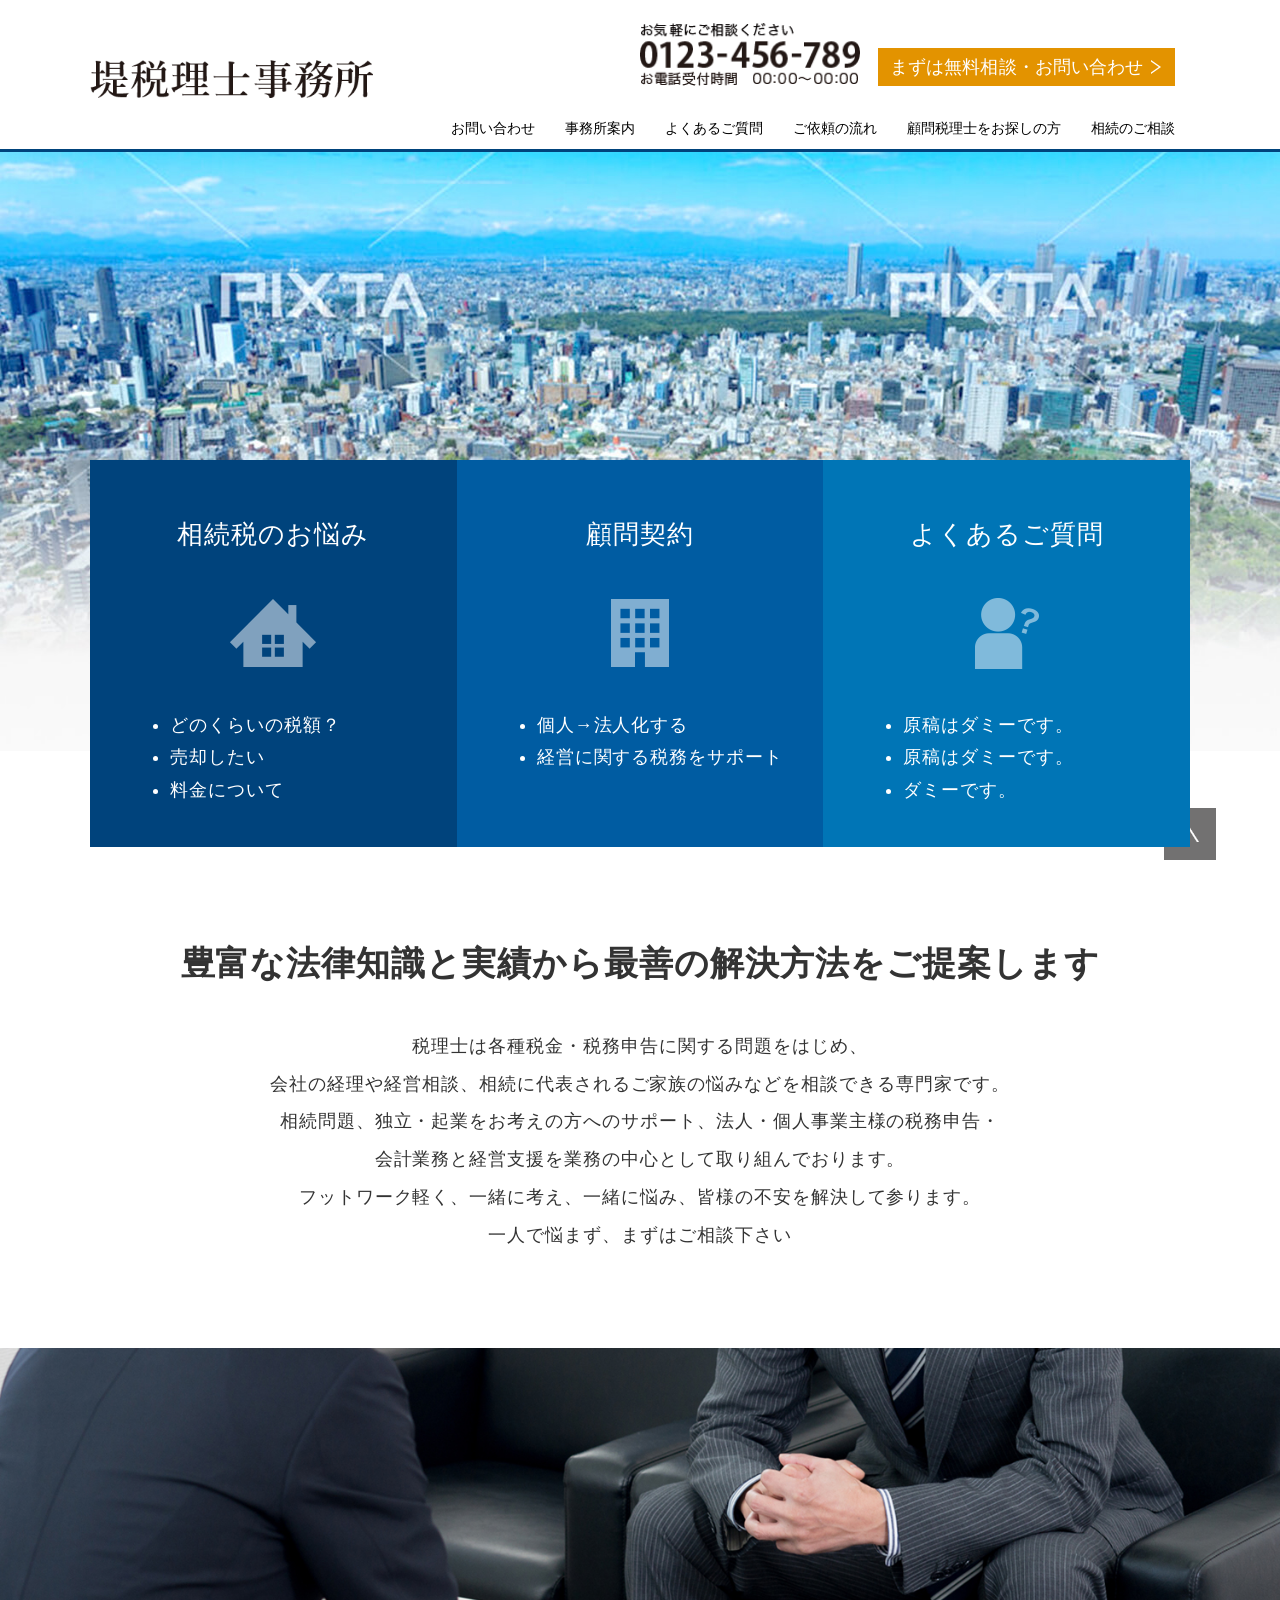
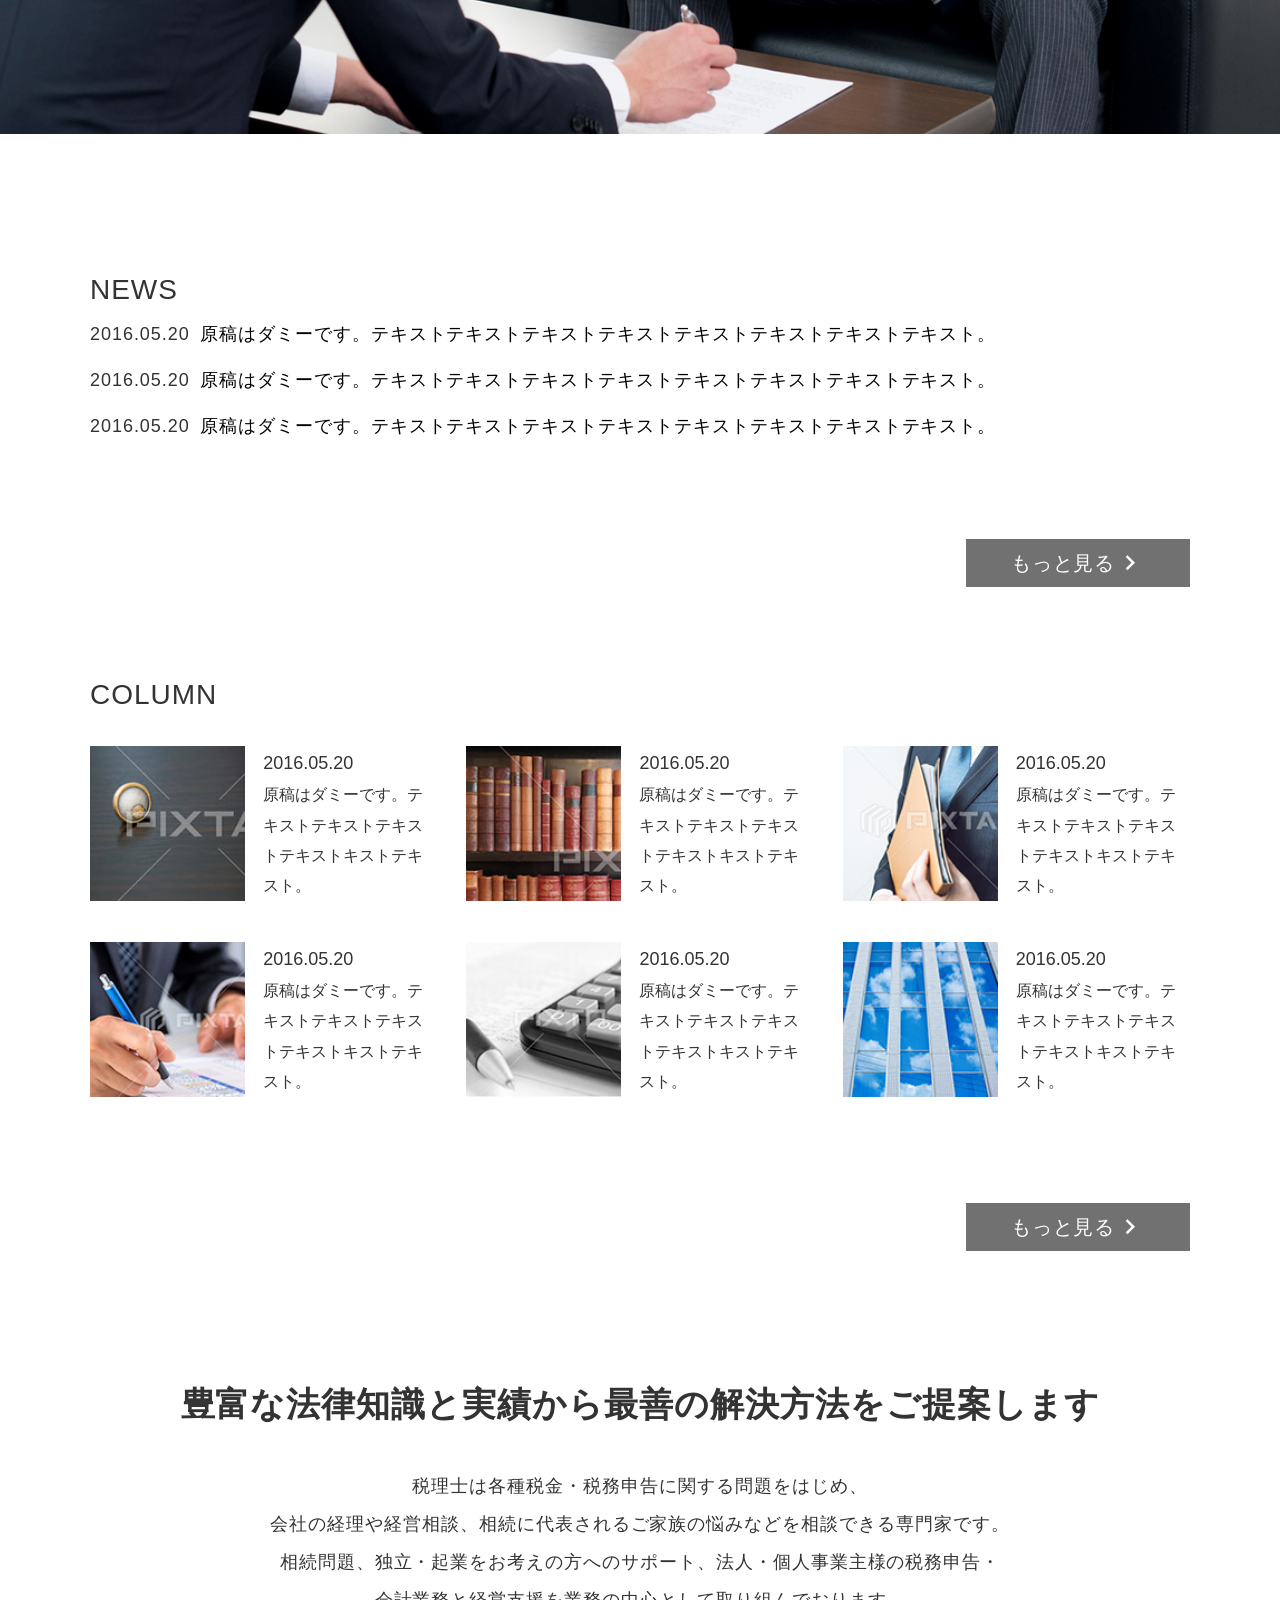
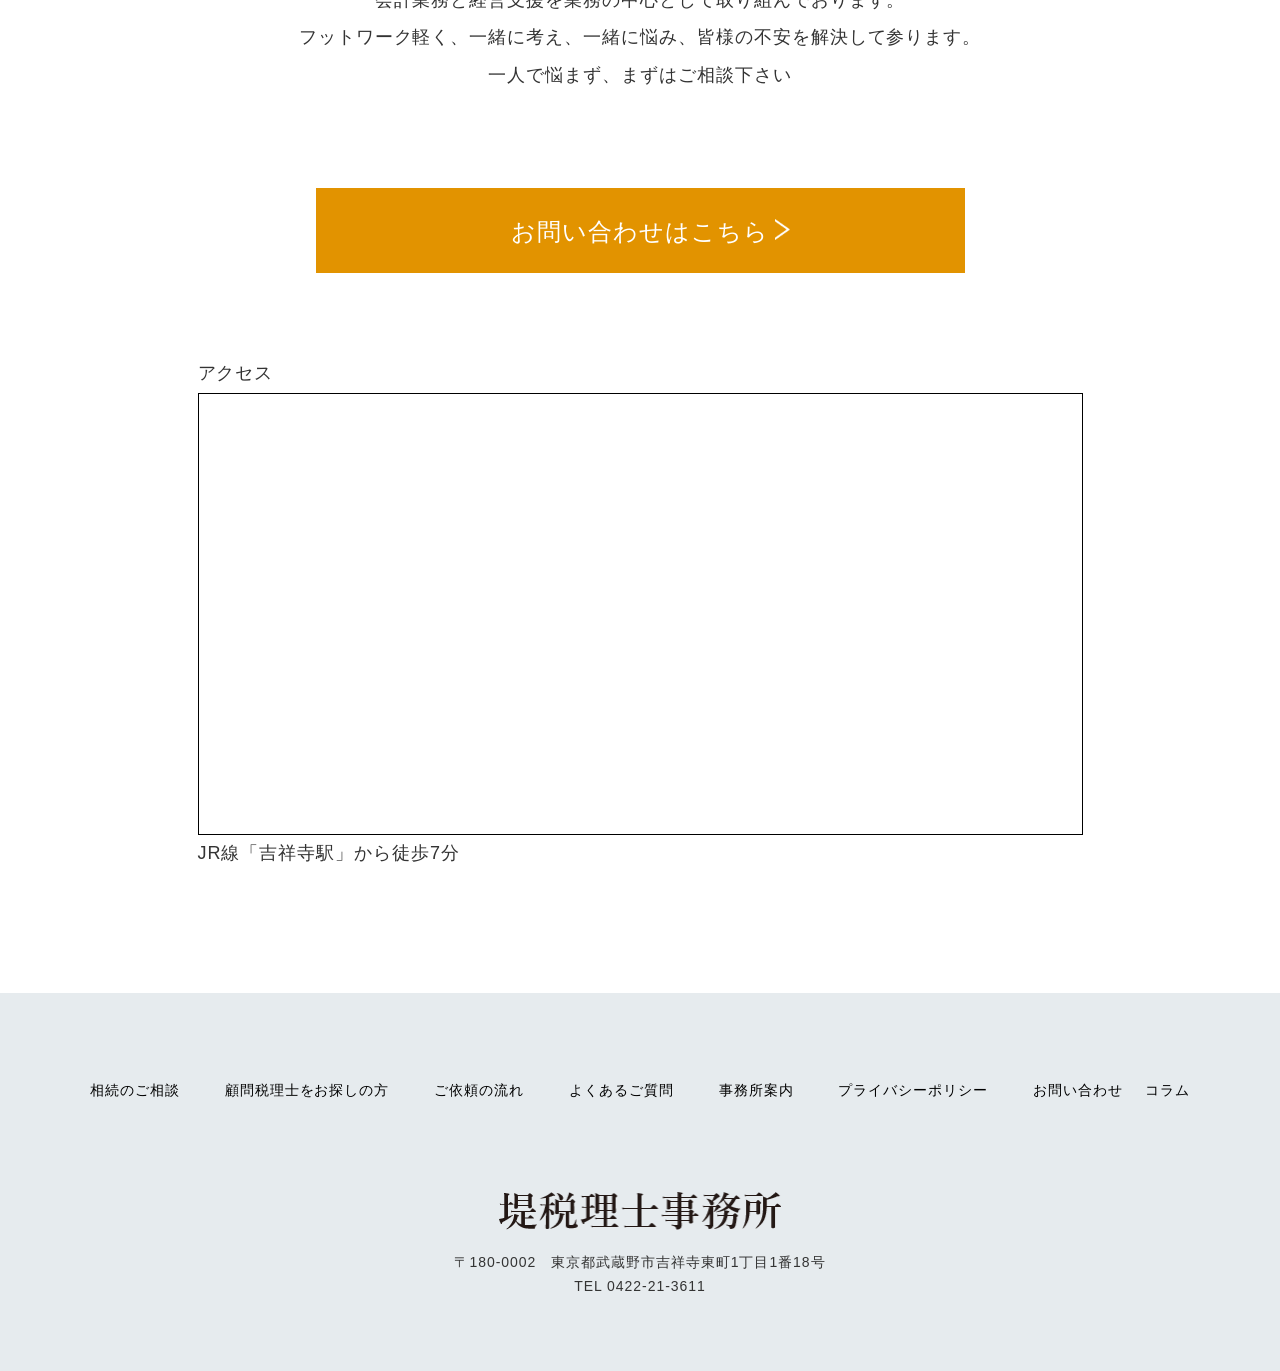
<file: pages/demo-a/index.html>
<!DOCTYPE html>
<html lang="en">
<head>
    <meta charset="UTF-8">
    <meta name="viewport" content="width=device-width, initial-scale=1.0">
    <meta http-equiv="X-UA-Compatible" content="ie=edge">
    <link rel="stylesheet" href="./assets/css/swiper.css">
    <link rel="stylesheet" href="./assets/css/main.css">
    <link href="https://fonts.googleapis.com/icon?family=Material+Icons"
      rel="stylesheet">
    <title>Top</title>
</head>
<body>
    <div class="main" id="topPage">
        <header class="header">
            <div class="header__container">
                <div class="burger__toggle">
                    <img class="burger__img" src="./assets/images/common/open.png" alt="burger button">
                </div>
                <div class="logo">
                    <a href="">
                        <img class="logo__img" src="./assets/images/common/tsutsumi-logo.png" alt="tsutsumi-logo">
                    </a>
                </div>
        
                <div class="contact">
                    <div class="contact-number">
                        <img src="./assets/images/common/contact.png" alt="contact-info">
                    </div>
                    <div class="button">
                        <a href="">
                            <p>まずは無料相談・お問い合わせ
                                <span>
                                </span>
                            </p>
                        </a>
                    </div>

                </div>
        
                <div class="navigation clearfix">
                    <ul>
                        <li><a href=""><p>相続のご相談</p></a></li>
                        <li><a href=""><p>顧問税理士をお探しの方</p></a></li>
                        <li><a href=""><p>ご依頼の流れ</p></a></li>
                        <li><a href="child.html"><p>よくあるご質問</p></a></li>
                        <li><a href=""><p>事務所案内</p></a></li>
                        <li><a href=""><p>お問い合わせ</p></a></li>
                    </ul>
                </div>
            </div>
        </header>

        <div class="dropDown">
            <div class="dropDown__container">
                <div class="dropDown__banner">
                    <h1>よくあるご質問</h1>
                </div>
            </div>
        </div> 
        <!-- ********************* HEADER ********************* -->

       <div class="kv__section">
           <!-- added kv__swiperAPI -->
           <div class="kv__swiperAPI">
                <div class="swiper-container">
                    <div class="swiper-wrapper">
                        <div class="swiper-slide"><img src="./assets/images/common/slider-img-01.jpg" alt="slider-1"></div>
                        <div class="swiper-slide"><img src="./assets/images/common/slider-img-02.jpg" alt="slider-2"></div>
                    </div>
                </div>
           </div>
          
            <div class="kv__contentContainer">
                <div class="kv__content">
                    <div class="kv__contentBlock first">
                        <p class="kv__blockTitle">相続税のお悩み</p>
                        <img src="./assets/images/common/home-icon.png" alt="home-icon">
                        <ul>
                            <li><p>どのくらいの税額？</p></li>
                            <li><p>売却したい</p></li>
                            <li><p>料金について</p></li>
                        </ul>
                    </div>
                    <div class="kv__contentBlock second">
                        <p class="kv__blockTitle">顧問契約</p>
                        <img src="./assets/images/common/bldg-icon.png" alt="bldg-icon">
                        <ul>
                            <li><p>個人→法人化する</p></li>
                            <li><p>経営に関する税務をサポート</p></li>
                            <li style="list-style: none;">&nbsp;</li>
                        </ul>
                    </div>
                    <div class="kv__contentBlock third">
                        <p class="kv__blockTitle">よくあるご質問</p>
                        <img src="./assets/images/common/person-icon.png" alt="person-icon">
                        <ul>
                            <li><p>原稿はダミーです。</p></li>
                            <li><p>原稿はダミーです。</p></li>
                            <li><p>ダミーです。</p></li>
                        </ul>
                    </div>
                </div>
            </div>
        </div>
   
        <div class="main__content top">
            <div class="main__contentContainer">
                <section class="topContent__description">
                    <h2 class="title">豊富な法律知識と実績から最善の解決方法をご提案します</h2>
                    <p>
                        税理士は各種税金・税務申告に関する問題をはじめ、<br>
                        会社の経理や経営相談、相続に代表されるご家族の悩みなどを相談できる専門家です。<br>
                        相続問題、独立・起業をお考えの方へのサポート、法人・個人事業主様の税務申告・<br>
                        会計業務と経営支援を業務の中心として取り組んでおります。<br>
                        フットワーク軽く、一緒に考え、一緒に悩み、皆様の不安を解決して参ります。<br>
                        一人で悩まず、まずはご相談下さい
                    </p>
                </section>
            </div>

            <div class="main__contentContainer full">
                <img class="wide__banner pc" src="./assets/images/common/background-img-01.jpg" alt="">
                <img class="wide__banner sp" src="./assets/images/common/background-img-02.png" alt="">
            </div>

            <div class="main__contentContainer">
                <section class="topContent__news">
                    <p class="news__title">NEWS</p>
                    <table>
                        <tbody>
                            <tr>
                                <td>
                                    <p>2016.05.20</p>
                                </td>
                                <td>
                                    <p><a href="" title="">原稿はダミーです。テキストテキストテキストテキストテキストテキストテキストテキスト。</a></p>
                                </td>
                            </tr>

                            <tr>
                                <td>
                                    <p>2016.05.20</p>
                                </td>
                                <td>
                                    <p><a href="" title="">原稿はダミーです。テキストテキストテキストテキストテキストテキストテキストテキスト。</a></p>
                                </td>
                            </tr>

                            <tr>
                                <td>
                                    <p>2016.05.20</p>
                                </td>
                                <td>
                                    <p><a href="" title="">原稿はダミーです。テキストテキストテキストテキストテキストテキストテキストテキスト。</a></p>
                                </td>
                            </tr>
                        </tbody>
                    </table>

                    <div class="news__button"><a href=""><p>もっと見る<i class="material-icons">keyboard_arrow_right</i></p></a></div>

                </section>

                <section class="topContent__column">
                    <p class="news__title">COLUMN</p>
                    <div class="columnList__container">
                        <div class="columnList_item">
                            <a class="columnList__image" src=""><img src="./assets/images/column-featured-img-01.jpg" alt=""></a>
                            <div class="columnList__info">
                                <p class="date">2016.05.20</p>
                                <p class="desc">原稿はダミーです。テキストテキストテキストテキストキストテキスト。</p>
                            </div>
                        </div>   

                            <div class="columnList_item">
                            <a class="columnList__image" src=""><img src="./assets/images/column-featured-img-02.jpg" alt=""></a>
                            <div class="columnList__info">
                                <p class="date">2016.05.20</p>
                                <p class="desc">原稿はダミーです。テキストテキストテキストテキストキストテキスト。</p>
                            </div>
                        </div>

                        <div class="columnList_item">
                            <a class="columnList__image" src=""><img src="./assets/images/column-featured-img-03.jpg" alt=""></a>
                            <div class="columnList__info">
                                <p class="date">2016.05.20</p>
                                <p class="desc">原稿はダミーです。テキストテキストテキストテキストキストテキスト。</p>
                            </div>
                        </div>

                        <div class="columnList_item">
                            <a class="columnList__image" src=""><img src="./assets/images/column-featured-img-04.jpg" alt=""></a>
                            <div class="columnList__info">
                                <p class="date">2016.05.20</p>
                                <p class="desc">原稿はダミーです。テキストテキストテキストテキストキストテキスト。</p>
                            </div>
                        </div>

                        <div class="columnList_item">
                            <a class="columnList__image" src=""><img src="./assets/images/column-featured-img-05.jpg" alt=""></a>
                            <div class="columnList__info">
                                <p class="date">2016.05.20</p>
                                <p class="desc">原稿はダミーです。テキストテキストテキストテキストキストテキスト。</p>
                            </div>
                        </div>

                        <div class="columnList_item">
                            <a class="columnList__image" src=""><img src="./assets/images/column-featured-img-06.jpg" alt=""></a>
                            <div class="columnList__info">
                                <p class="date">2016.05.20</p>
                                <p class="desc">原稿はダミーです。テキストテキストテキストテキストキストテキスト。</p>
                            </div>
                        </div>
                    </div>
                    
                    <div class="news__button"><a href=""><p>もっと見る<i class="material-icons">keyboard_arrow_right</i></p></a></div>
                    </section>

                    <section class="topContent__description">
                        <p class="title">豊富な法律知識と実績から最善の解決方法をご提案します</p>
                        <p>
                            税理士は各種税金・税務申告に関する問題をはじめ、<br>
                            会社の経理や経営相談、相続に代表されるご家族の悩みなどを相談できる専門家です。<br>
                            相続問題、独立・起業をお考えの方へのサポート、法人・個人事業主様の税務申告・<br>
                            会計業務と経営支援を業務の中心として取り組んでおります。<br>
                            フットワーク軽く、一緒に考え、一緒に悩み、皆様の不安を解決して参ります。<br>
                            一人で悩まず、まずはご相談下さい
                        </p>
                    </section>

                    <div class="subscribe__button"><a href=""><p>お問い合わせはこちら <span></span></p></a></div>

                    <div class="media__container">
                        <div class="media__source">
                            <p>アクセス</p>
                                <div>
                                    <iframe src="https://www.google.com/maps/embed?pb=!1m10!1m8!1m3!1d15446.936987561887!2d121.0277827!3d14.557184000000001!3m2!1i1024!2i768!4f13.1!5e0!3m2!1sen!2sph!4v1529484359027" width="600" height="450" frameborder="0" style="border:0" allowfullscreen></iframe>
                                </div>
                            <p>JR線「吉祥寺駅」から徒歩7分</p> 
                        </div>
                    </div>
            </div>


    </div> 

        <!-- ********************* FOOTER ********************* -->

        <footer class="footer">
            <div class="footer__container">
                <div class="footer__nav">
                    <ul>
                        <li><a href=""><p>相続のご相談</p></a></li>
                        <li><a href=""><p>顧問税理士をお探しの方</p></a></li>
                        <li><a href=""><p>ご依頼の流れ</p></a></li>
                        <li><a href=""><p>よくあるご質問</p></a></li>
                        <li><a href=""><p>事務所案内</p></a></li>
                        <li><a href=""><p>プライバシーポリシー</p></a></li>
                        <li><a href=""><p>お問い合わせ</p></a></li>
                        <li><a href=""><p>コラム</p></a></li>
                    </ul> 
                </div>


                <div class="footer__info">
                    <div class="footer__img"><img src="./assets/images/bottom-header.png" alt=""></div>
                    <p>〒180-0002　東京都武蔵野市吉祥寺東町1丁目1番18号</p>
                    <p>TEL 0422-21-3611</p>
                </div>
            </div>

         </footer>
        <div class="button__hook"><a href="#topPage"><!-- <img src="./assets/images/common/link-up-img.png" alt=""> --></a></div> 

    <script src="https://code.jquery.com/jquery-3.3.1.min.js" integrity="sha256-FgpCb/KJQlLNfOu91ta32o/NMZxltwRo8QtmkMRdAu8=" crossorigin="anonymous"></script>
    <script src="./assets/js/swiper.min.js"></script>
    <script src="./assets/js/main.js"></script>
</body>
</html>
</file>
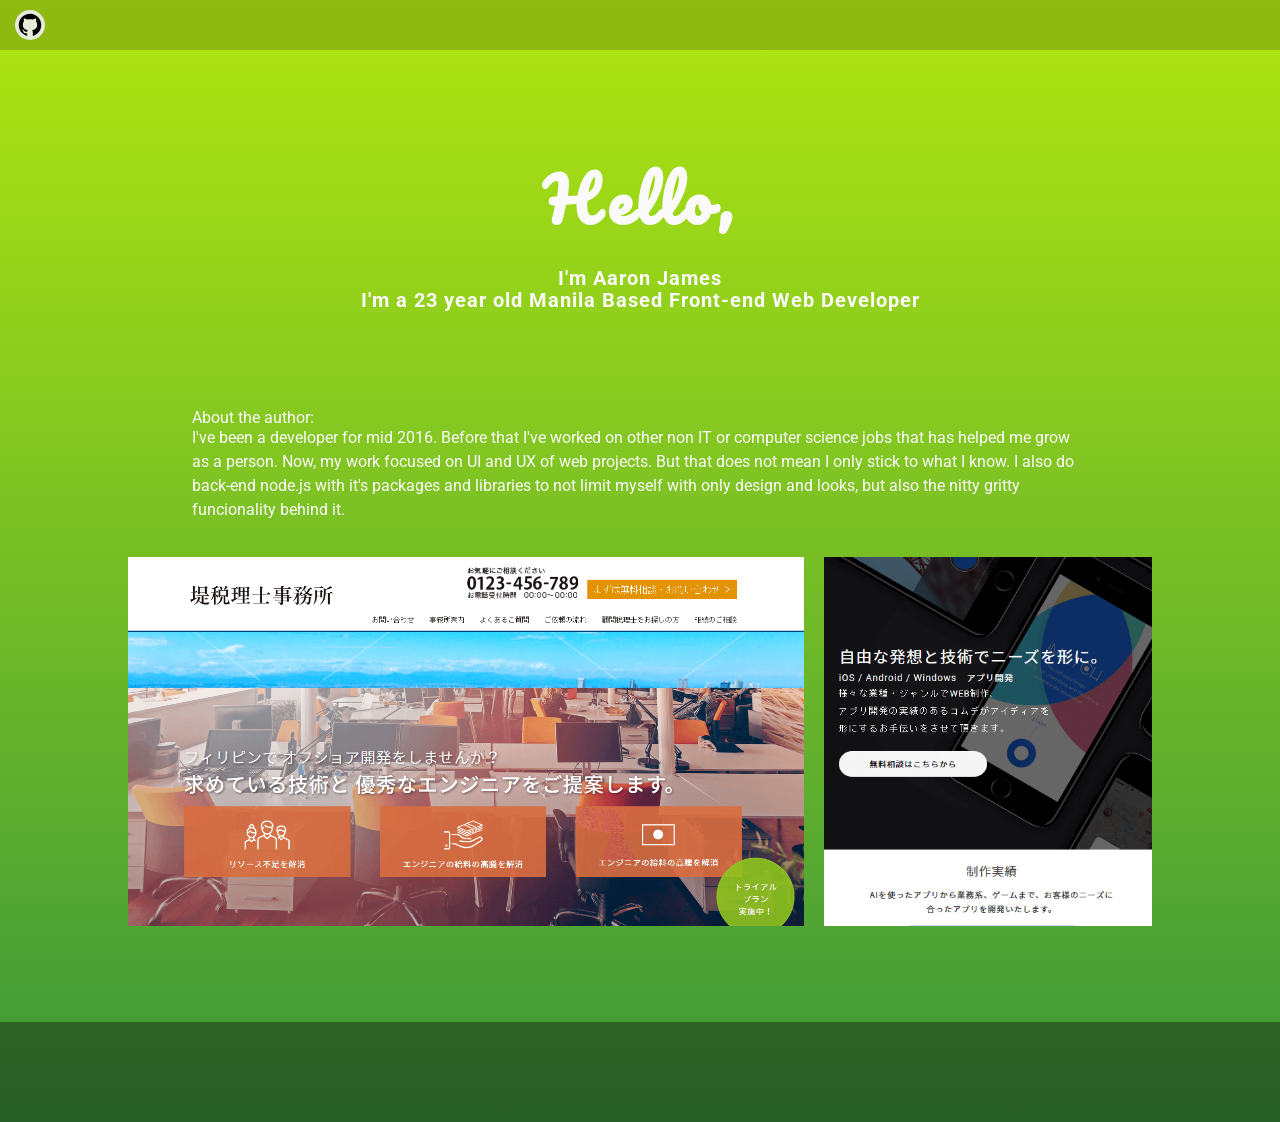
<file: backup/temp.html>
<!DOCTYPE html>
<html lang="en">

<head>
    <meta charset="UTF-8">
    <meta name="viewport" content="width=device-width, initial-scale=1.0">
    <meta http-equiv="X-UA-Compatible" content="ie=edge">
    <link rel="stylesheet" href="./assets/css/main.css">
    <title>Projects-IO</title>
</head>

<body>
    <header class="front-page header">
        <a href="https://github.com/Lanotsky">
            <div class="icons8-github icon"></div>
        </a>
    </header>
    <section class="front-page body">
        <h1 class="front-page heading">
            Hello,<br>
            <span>I'm <a href="" target="_blank">Aaron James</a></span><br>
            <p>I'm a 23 year old Manila Based Front-end Web Developer</p>
        </h1>

        <div class="front-page author-info">
            <span>About the author:</span>
            <p>I've been a developer for mid 2016. Before that I've worked on other non IT or computer science jobs that
                has helped me grow as a person. Now, my work focused on UI and UX of web projects. But that does not mean
                I only stick to what I know. I also do back-end node.js with it's packages and libraries to not limit myself
                with only design and looks, but also the nitty gritty funcionality behind it.</p>
        </div>

        <div class="project-grid">
            <div class="box a">
                <a href="https://lanotsky.github.io/pages/demo-b/" target="_blank"></a>
            </div>
            <div class="box b">
                <a href="https://lanotsky.github.io/pages/demo-a/" target="_blank"></a>
            </div>
            <div class="box c">
                <a href="https://lanotsky.github.io/pages/demo-c/" target="_blank"></a>
            </div>
        </div>
    </section>
    <footer class="front-page footer">

    </footer>
</body>

</html>
</file>
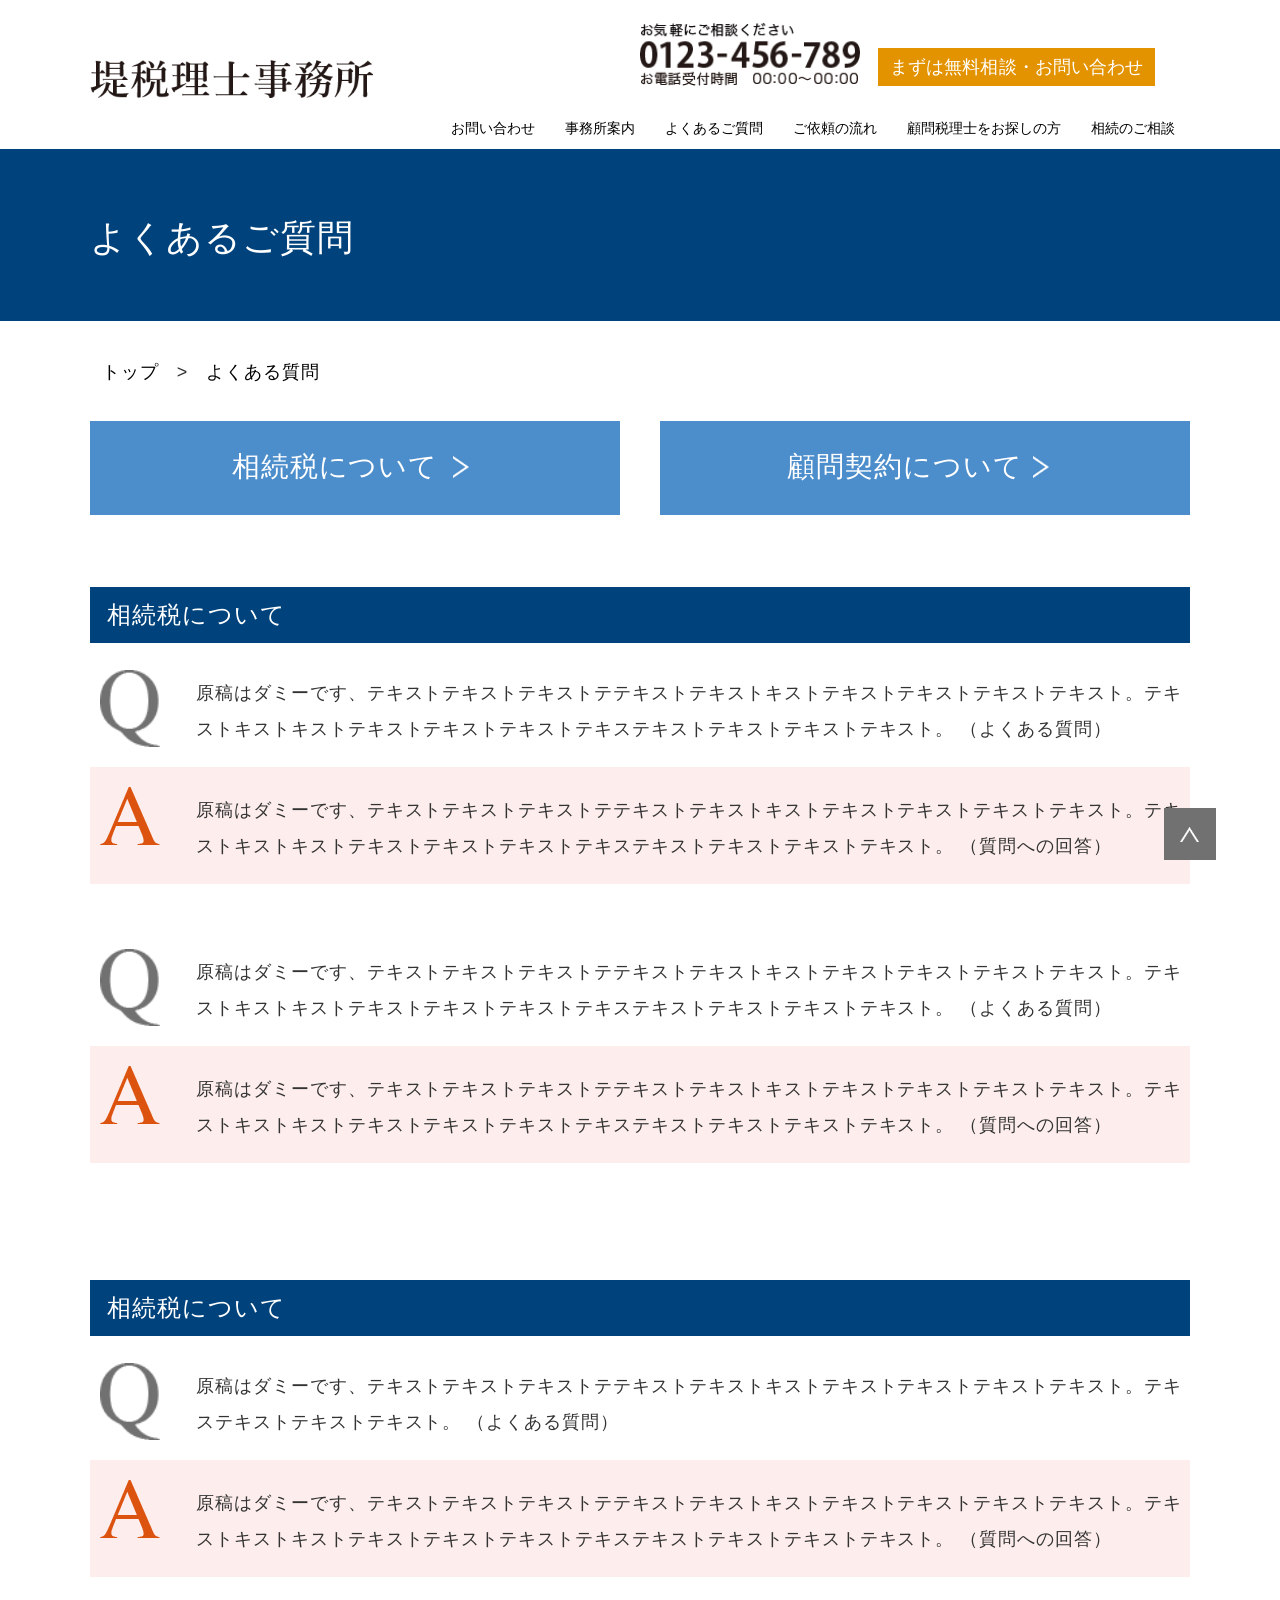
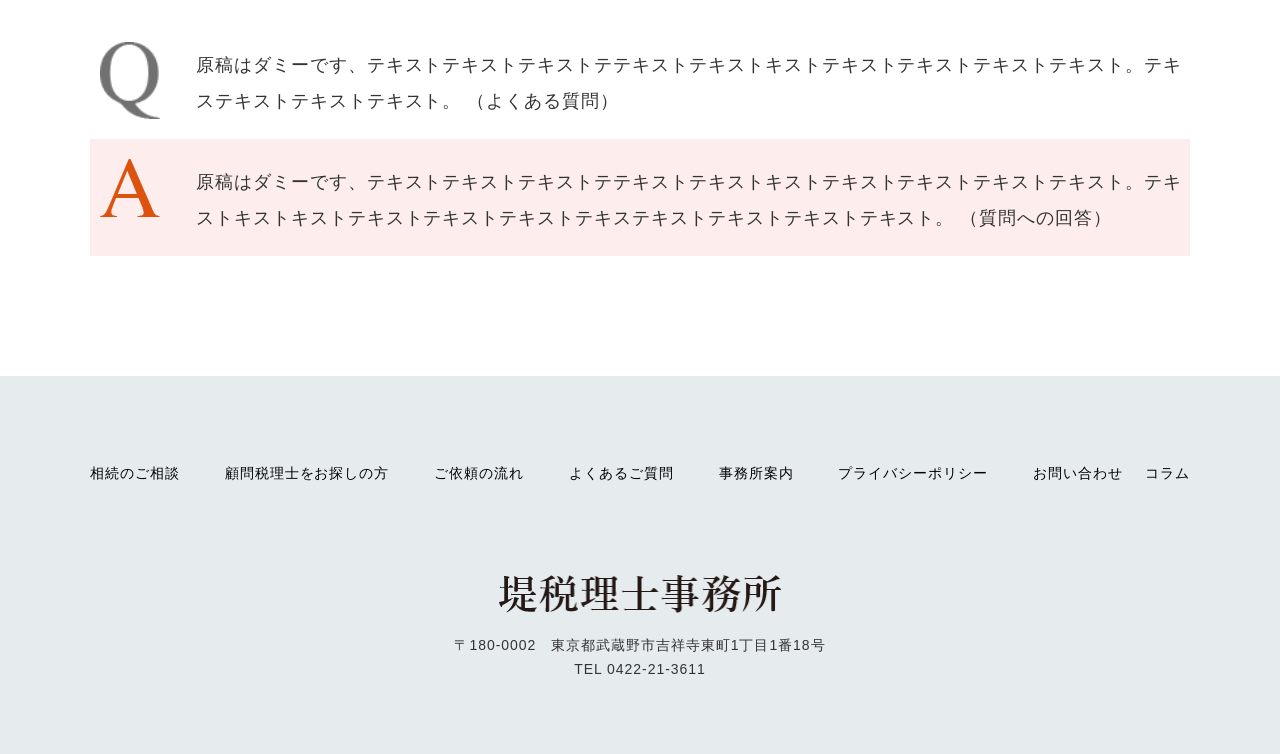
<file: pages/demo-a/child.html>
<!DOCTYPE html>
<html lang="en">
<head>
    <meta charset="UTF-8">
    <meta name="viewport" content="width=device-width, initial-scale=1.0">
    <meta http-equiv="X-UA-Compatible" content="ie=edge">
    <link rel="stylesheet" href="./assets/css/swiper.css">
    <link rel="stylesheet" href="./assets/css/main.css">
    
    <title>Child</title>
</head>
<body>
    <div class="main" id="topPage">
        <header class="header">
            <div class="header__container">
                <div class="burger__toggle">
                    <img class="burger__img" src="./assets/images/common/open.png" alt="burger button">
                </div>
                <div class="logo">
                    <a href="index.html">
                        <img class="logo__img" src="./assets/images/common/tsutsumi-logo.png" alt="tsutsumi-logo">
                    </a>
                </div>
        
                <div class="contact">
                    <div class="contact-number">
                        <img src="./assets/images/common/contact.png" alt="contact-info">
                    </div>
                    <div class="button">
                        <a href="">
                            <p>まずは無料相談・お問い合わせ</p>
                        </a>
                    </div>

                </div>
        
                <div class="navigation clearfix">
                    <ul>
                        <li><a href=""><p>相続のご相談</p></a></li>
                        <li><a href=""><p>顧問税理士をお探しの方</p></a></li>
                        <li><a href=""><p>ご依頼の流れ</p></a></li>
                        <li><a href="child.html"><p>よくあるご質問</p></a></li>
                        <li><a href=""><p>事務所案内</p></a></li>
                        <li><a href=""><p>お問い合わせ</p></a></li>
                    </ul>
                </div>
            </div>
        </header>

        <div class="dropDown" style="display: block">
            <div class="dropDown__container">
                <div class="dropDown__banner">
                    <h1>よくあるご質問</h1>
                </div>
            </div>
        </div> 

        <!-- ********************* HEADER ********************* -->
   
         <div class="main__content child">
            <div class="main__contentContainer">
                <div class="breadcrumbs">
                    <ul>
                        <li><a href="" title="">トップ</a>
                        <li>></li>
                        </li>
                        <li><a href="" title="">よくある質問</a></li>
                    </ul>
                </div>
                <section class="kv__choice">
                    <!-- <p class="choice__desc">トップ　＞　よくある質問</p> -->
                    <p><a href="#first" title="">相続税について</a></p>
                    <p><a href="#second" title="">顧問契約について</a></p>
                </section>
               
                <section class="content__faq" id="first">
                    <div class="kv__banner">
                        <h3>相続税について</h3>
                    </div>
                    <div class="faq__section">
                        <div>
                            <div><img src="./assets/images/common/q-logo.png" alt=""></div>
                            <p>
                                原稿はダミーです、テキストテキストテキストテテキストテキストキストテキストテキストテキストテキスト。テキストキストキストテキストテキストテキストテキステキストテキストテキストテキスト。 （よくある質問）
                            </p>
                        </div>
                        <div>
                            <div><img src="./assets/images/common/a-logo.png" alt=""></div>
                            <p>
                                原稿はダミーです、テキストテキストテキストテテキストテキストキストテキストテキストテキストテキスト。テキストキストキストテキストテキストテキストテキステキストテキストテキストテキスト。 （質問への回答）
                            </p>
                        </div>
                    </div>


                    <div class="faq__section">
                        <div>
                            <div><img src="./assets/images/common/q-logo.png" alt=""></div>
                            <p>
                                原稿はダミーです、テキストテキストテキストテテキストテキストキストテキストテキストテキストテキスト。テキストキストキストテキストテキストテキストテキステキストテキストテキストテキスト。 （よくある質問）
                            </p>
                        </div>
                        <div>
                            <div><img src="./assets/images/common/a-logo.png" alt=""></div>
                            <p>
                                原稿はダミーです、テキストテキストテキストテテキストテキストキストテキストテキストテキストテキスト。テキストキストキストテキストテキストテキストテキステキストテキストテキストテキスト。 （質問への回答）
                            </p>
                        </div>
                    </div>
                </section>


                <section class="content__faq" id="second">
                    <div class="kv__banner">
                        <h3>相続税について</h3>
                    </div>
                    <div class="faq__section">
                        <div>
                            <div><img src="./assets/images/common/q-logo.png" alt=""></div>
                            <p>
                                原稿はダミーです、テキストテキストテキストテテキストテキストキストテキストテキストテキストテキスト。テキステキストテキストテキスト。 （よくある質問）
                            </p>
                        </div>
                        <div>
                            <div><img src="./assets/images/common/a-logo.png" alt=""></div>
                            <p>
                                原稿はダミーです、テキストテキストテキストテテキストテキストキストテキストテキストテキストテキスト。テキストキストキストテキストテキストテキストテキステキストテキストテキストテキスト。 （質問への回答）
                            </p>
                        </div>
                    </div>


                    <div class="faq__section">
                        <div>
                            <div><img src="./assets/images/common/q-logo.png" alt=""></div>
                            <p>
                                原稿はダミーです、テキストテキストテキストテテキストテキストキストテキストテキストテキストテキスト。テキステキストテキストテキスト。 （よくある質問）
                            </p>
                        </div>
                        <div>
                            <div><img src="./assets/images/common/a-logo.png" alt=""></div>
                            <p>
                                原稿はダミーです、テキストテキストテキストテテキストテキストキストテキストテキストテキストテキスト。テキストキストキストテキストテキストテキストテキステキストテキストテキストテキスト。 （質問への回答）
                            </p>
                        </div>
                    </div>
                </section> 

                
            </div>
        </div> 

        <!-- ********************* FOOTER ********************* -->

        <footer class="footer">
            <div class="footer__container">
                <div class="footer__nav">
                    <ul>
                        <li><a href=""><p>相続のご相談</p></a></li>
                        <li><a href=""><p>顧問税理士をお探しの方</p></a></li>
                        <li><a href=""><p>ご依頼の流れ</p></a></li>
                        <li><a href=""><p>よくあるご質問</p></a></li>
                        <li><a href=""><p>事務所案内</p></a></li>
                        <li><a href=""><p>プライバシーポリシー</p></a></li>
                        <li><a href=""><p>お問い合わせ</p></a></li>
                        <li><a href=""><p>コラム</p></a></li>
                    </ul> 
                </div>


                <div class="footer__info">
                    <div class="footer__img"><img src="./assets/images/bottom-header.png" alt=""></div>
                    <p>〒180-0002　東京都武蔵野市吉祥寺東町1丁目1番18号</p>
                    <p>TEL 0422-21-3611</p>
                </div>
            </div>

         </footer>
        <div class="button__hook"><a href="#topPage"></a></div> 

    <script src="https://code.jquery.com/jquery-3.3.1.min.js" integrity="sha256-FgpCb/KJQlLNfOu91ta32o/NMZxltwRo8QtmkMRdAu8=" crossorigin="anonymous"></script>
    <script src="./assets/js/swiper.min.js"></script>
    <script src="./assets/js/main.js"></script>
</body>
</html>
</file>
<file: pages/demo-a/assets/css/main.css>
@charset "UTF-8";
/* ---------------------------------------------------------
πé╣πé┐πéñπâ½πâ¬πé╗πââπâê
----------------------------------------------------------*/
html, body, div, span, applet, object, iframe,
h1, h2, h3, h4, h5, h6, p, blockquote, pre,
a, abbr, acronym, address, big, cite, code,
del, dfn, em, img, ins, kbd, q, s, samp,
small, strike, strong, sub, sup, tt, var,
b, u, i, center,
dl, dt, dd, ol, ul, li,
fieldset, form, label, legend,
table, caption, tbody, tfoot, thead, tr, th, td,
article, aside, canvas, details, embed,
figure, figcaption, footer, header, hgroup,
menu, nav, output, ruby, section, summary,
time, mark, audio, video {
  margin: 0;
  padding: 0;
  border: 0;
  font-style: normal;
  font-weight: normal; }

h1, h2, h3, h4, h5, h6, td, th, p, ul, li, dt, dd {
  font-size: 1em; }

ul li {
  list-style: none; }

article, header, footer, aside, figure, figcaption, nav, section {
  display: block; }

body {
  line-height: 1;
  -ms-text-size-adjust: 100%;
  -webkit-text-size-adjust: 100%;
  text-rendering: optimizeLegibility;
  -webkit-font-smoothing: antialiased; }

img {
  vertical-align: bottom; }

/* ---------------------------------------------------------
σñëµò░
----------------------------------------------------------*/
/*break point
-----------------------*/
/*color
-----------------------*/
/*font family
-----------------------*/
/* ---------------------------------------------------------
mixin
----------------------------------------------------------*/
/*πâíπâçπéúπéóπé»πé¿πâ¬
-----------------------*/
/*  clearfix
-----------------------*/
/*  font-size
-----------------------*/
/*  transition
-----------------------*/
/* ---------------------------------------------------------
σê¥µ£ƒΦ¿¡σ«Ü
----------------------------------------------------------*/
html {
  min-width: 1100px;
  color: #333333;
  background-color: #ffffff;
  font-size: 16px;
  line-height: 1.25;
  letter-spacing: 0.06em; }

body {
  font-family: Helvetica Neue, Helvetica, Arial, "Hiragino Kaku Gothic ProN", Meiryo, sans-serif; }

html,
body {
  position: relative; }

a {
  text-decoration: none;
  color: #000000; }

img {
  width: 100%;
  height: auto; }

table {
  width: 100%;
  border-collapse: collapse; }

/******************************
    SP
*******************************/
@media screen and (max-width: 768px) {
  html {
    min-width: 100%; }

  body {
    margin-top: 64px;
    min-width: 320px; } }
/*! normalize.css v8.0.0 | MIT License | github.com/necolas/normalize.css */
/* Document
   ========================================================================== */
/**
 * 1. Correct the line height in all browsers.
 * 2. Prevent adjustments of font size after orientation changes in iOS.
 */
html {
  line-height: 1.15;
  /* 1 */
  -webkit-text-size-adjust: 100%;
  /* 2 */ }

  /* Sections
	 ========================================================================== */
/**
 * Remove the margin in all browsers.
 */
body {
  margin: 0; }

/**
 * Correct the font size and margin on `h1` elements within `section` and
 * `article` contexts in Chrome, Firefox, and Safari.
 */
h1 {
  font-size: 2em;
  margin: 0.67em 0; }

  /* Grouping content
	 ========================================================================== */
/**
 * 1. Add the correct box sizing in Firefox.
 * 2. Show the overflow in Edge and IE.
 */
hr {
  box-sizing: content-box;
  /* 1 */
  height: 0;
  /* 1 */
  overflow: visible;
  /* 2 */ }

/**
 * 1. Correct the inheritance and scaling of font size in all browsers.
 * 2. Correct the odd `em` font sizing in all browsers.
 */
pre {
  font-family: monospace, monospace;
  /* 1 */
  font-size: 1em;
  /* 2 */ }

  /* Text-level semantics
	 ========================================================================== */
/**
 * Remove the gray background on active links in IE 10.
 */
a {
  background-color: transparent; }

/**
 * 1. Remove the bottom border in Chrome 57-
 * 2. Add the correct text decoration in Chrome, Edge, IE, Opera, and Safari.
 */
abbr[title] {
  border-bottom: none;
  /* 1 */
  text-decoration: underline;
  /* 2 */
  text-decoration: underline dotted;
  /* 2 */ }

/**
 * Add the correct font weight in Chrome, Edge, and Safari.
 */
b,
strong {
  font-weight: bolder; }

/**
 * 1. Correct the inheritance and scaling of font size in all browsers.
 * 2. Correct the odd `em` font sizing in all browsers.
 */
code,
kbd,
samp {
  font-family: monospace, monospace;
  /* 1 */
  font-size: 1em;
  /* 2 */ }

/**
 * Add the correct font size in all browsers.
 */
small {
  font-size: 80%; }

/**
 * Prevent `sub` and `sup` elements from affecting the line height in
 * all browsers.
 */
sub,
sup {
  font-size: 75%;
  line-height: 0;
  position: relative;
  vertical-align: baseline; }

sub {
  bottom: -0.25em; }

sup {
  top: -0.5em; }

  /* Embedded content
	 ========================================================================== */
/**
 * Remove the border on images inside links in IE 10.
 */
img {
  border-style: none; }

  /* Forms
	 ========================================================================== */
/**
 * 1. Change the font styles in all browsers.
 * 2. Remove the margin in Firefox and Safari.
 */
button,
input,
optgroup,
select,
textarea {
  font-family: inherit;
  /* 1 */
  font-size: 100%;
  /* 1 */
  line-height: 1.15;
  /* 1 */
  margin: 0;
  /* 2 */ }

/**
 * Show the overflow in IE.
 * 1. Show the overflow in Edge.
 */
button,
input {
  /* 1 */
  overflow: visible; }

/**
 * Remove the inheritance of text transform in Edge, Firefox, and IE.
 * 1. Remove the inheritance of text transform in Firefox.
 */
button,
select {
  /* 1 */
  text-transform: none; }

/**
 * Correct the inability to style clickable types in iOS and Safari.
 */
button,
[type="button"],
[type="reset"],
[type="submit"] {
  -webkit-appearance: button; }

/**
 * Remove the inner border and padding in Firefox.
 */
button::-moz-focus-inner,
[type="button"]::-moz-focus-inner,
[type="reset"]::-moz-focus-inner,
[type="submit"]::-moz-focus-inner {
  border-style: none;
  padding: 0; }

/**
 * Restore the focus styles unset by the previous rule.
 */
button:-moz-focusring,
[type="button"]:-moz-focusring,
[type="reset"]:-moz-focusring,
[type="submit"]:-moz-focusring {
  outline: 1px dotted ButtonText; }

/**
 * Correct the padding in Firefox.
 */
fieldset {
  padding: 0.35em 0.75em 0.625em; }

/**
 * 1. Correct the text wrapping in Edge and IE.
 * 2. Correct the color inheritance from `fieldset` elements in IE.
 * 3. Remove the padding so developers are not caught out when they zero out
 *    `fieldset` elements in all browsers.
 */
legend {
  box-sizing: border-box;
  /* 1 */
  color: inherit;
  /* 2 */
  display: table;
  /* 1 */
  max-width: 100%;
  /* 1 */
  padding: 0;
  /* 3 */
  white-space: normal;
  /* 1 */ }

/**
 * Add the correct vertical alignment in Chrome, Firefox, and Opera.
 */
progress {
  vertical-align: baseline; }

/**
 * Remove the default vertical scrollbar in IE 10+.
 */
textarea {
  overflow: auto; }

/**
 * 1. Add the correct box sizing in IE 10.
 * 2. Remove the padding in IE 10.
 */
[type="checkbox"],
[type="radio"] {
  box-sizing: border-box;
  /* 1 */
  padding: 0;
  /* 2 */ }

/**
 * Correct the cursor style of increment and decrement buttons in Chrome.
 */
[type="number"]::-webkit-inner-spin-button,
[type="number"]::-webkit-outer-spin-button {
  height: auto; }

/**
 * 1. Correct the odd appearance in Chrome and Safari.
 * 2. Correct the outline style in Safari.
 */
[type="search"] {
  -webkit-appearance: textfield;
  /* 1 */
  outline-offset: -2px;
  /* 2 */ }

/**
 * Remove the inner padding in Chrome and Safari on macOS.
 */
[type="search"]::-webkit-search-decoration {
  -webkit-appearance: none; }

/**
 * 1. Correct the inability to style clickable types in iOS and Safari.
 * 2. Change font properties to `inherit` in Safari.
 */
::-webkit-file-upload-button {
  -webkit-appearance: button;
  /* 1 */
  font: inherit;
  /* 2 */ }

  /* Interactive
	 ========================================================================== */
/*
 * Add the correct display in Edge, IE 10+, and Firefox.
 */
details {
  display: block; }

/*
 * Add the correct display in all browsers.
 */
summary {
  display: list-item; }

  /* Misc
	 ========================================================================== */
/**
 * Add the correct display in IE 10+.
 */
template {
  display: none; }

/**
 * Add the correct display in IE 10.
 */
[hidden] {
  display: none; }

html body {
  height: 100vh;
  width: 100%; }
  html body .pc {
    display: block; }
  html body .sp {
    display: none; }

@media only screen and (max-width: 768px) {
  html body {
    height: 100vh;
    width: 100%; }
    html body .pc {
      display: none; }
    html body .sp {
      display: block; } }
.header {
  padding-top: 10px;
  padding-bottom: 45px;
  display: block;
  border-bottom: 3px solid #00437c; }
  .header .header__container {
    margin: 0 auto;
    width: 1100px;
    display: block;
    position: relative;
    font-size: 0;
    letter-spacing: 0; }
    .header .header__container .burger__toggle {
      position: absolute;
      display: none;
      height: 60px;
      width: 60px;
      font-size: 0; }
      .header .header__container .burger__toggle img {
        height: 100%;
        width: 100%; }
    .header .header__container .logo {
      width: 50%;
      display: inline-block;
      vertical-align: bottom;
      margin-bottom: -12px; }
      .header .header__container .logo img {
        margin: 0 auto;
        max-width: 283px;
        transition: all .25s ease-out; }
        .header .header__container .logo img:hover {
          -webkit-filter: opacity(0.2);
          filter: opacity(0.7);
          cursor: pointer; }
    .header .header__container .contact {
      width: 50%;
      display: inline-block;
      font-size: 0;
      vertical-align: bottom; }
      .header .header__container .contact .contact-number {
        margin-top: 13px;
        margin-right: 18px;
        width: 40%;
        height: auto;
        display: inline-block;
        font-size: 0; }
        .header .header__container .contact .contact-number img {
          max-width: 220px; }
      .header .header__container .contact .button {
        border: #e39300 2px solid;
        display: inline-block;
        background-color: #e39300;
        vertical-align: bottom;
        transition: all .25s ease-out;
        color: white; }
        .header .header__container .contact .button:hover {
          background-color: white;
          color: #e39300; }
          .header .header__container .contact .button:hover a p span {
            background: url("./../images/common/arrow_right_orange.png") no-repeat 8px 0;
            background-size: 10px auto;
            width: 20px;
            height: 15px;
            vertical-align: middle;
            display: inline-block;
            float: right;
            margin-top: -3px; }
        .header .header__container .contact .button a {
          text-decoration: none;
          color: inherit; }
          .header .header__container .contact .button a p {
            padding: 13px 10px;
            font-size: 18px;
            letter-spacing: 0.005em;
            text-decoration: none;
            color: inherit;
            vertical-align: bottom;
            line-height: 0.45; }
            .header .header__container .contact .button a p span {
              background: url("./../images/common/arrow_right_white.png") no-repeat 8px 0;
              background-size: 10px auto;
              width: 20px;
              height: 15px;
              vertical-align: middle;
              display: inline-block;
              float: right;
              margin-top: -3px; }

.navigation {
  margin-top: 18px;
  display: block;
  font-size: 14px; }
  .navigation ul li {
    list-style-type: none;
    display: inline-block;
    float: right;
    line-height: 1.7;
    padding: 17px 15px;
    transition: all .2s linear; }
    .navigation ul li:hover {
      background-color: #00437c;
      color: white; }
      .navigation ul li:hover a p {
        color: white; }
    .navigation ul li a {
      text-decoration: none; }
      .navigation ul li a p {
        line-height: 1;
        color: black; }

.dropDown {
  width: 100%;
  display: none;
  background-color: #00437c; }
  .dropDown .dropDown__container {
    width: 1100px;
    margin: 0 auto; }
    .dropDown .dropDown__container .dropDown__banner {
      padding: 39px 0 35px;
      color: white; }
      .dropDown .dropDown__container .dropDown__banner h1 {
        font-size: 36px;
        line-height: 1.3; }

@media only screen and (max-width: 768px) {
  body {
    padding: 0;
    margin: 0; }

  .header {
    width: 100%;
    padding: 0;
    position: fixed;
    background-color: white;
    z-index: 4; }
    .header .header__container {
      width: 100%;
      min-height: 30px;
      clear: both;
      transition: all .25s ease-out; }
      .header .header__container .burger__toggle {
        top: 2.5vh;
        left: 3vw;
        height: 30px;
        width: 30px;
        display: block;
        cursor: pointer; }
      .header .header__container .burger__active {
        background: url("../images/common/menu_button_close_sp.png");
        background: no-repeat; }
      .header .header__container .logo {
        max-width: 160px;
        margin: 0 auto;
        display: block; }
        .header .header__container .logo a {
          display: block; }
          .header .header__container .logo a .logo__img {
            margin: 22px 0; }
            .header .header__container .logo a .logo__img.logo__visible {
              visibility: visible; }
            .header .header__container .logo a .logo__img.logo__hidden {
              visibility: hidden; }
      .header .header__container .contact {
        display: none; }
      .header .header__container .navigation {
        margin-top: 0;
        display: none; }
        .header .header__container .navigation ul li {
          width: 100%;
          margin-right: 0;
          border-bottom: 2px solid #e6e6e6;
          display: block;
          float: none;
          background-color: #00437c; }
          .header .header__container .navigation ul li p {
            max-width: 320px; }
          .header .header__container .navigation ul li a p {
            color: #ffffff; }
        .header .header__container .navigation ul:last-child {
          border: none; }

  .dropDown {
    width: 100%;
    display: none; }
    .dropDown .dropDown__container {
      width: 100%;
      margin: 0 auto; }
      .dropDown .dropDown__container .dropDown__banner {
        padding: 100px 0 35px;
        color: white; }
        .dropDown .dropDown__container .dropDown__banner h1 {
          font-size: 24px;
          line-height: 1.2;
          text-align: center; } }
.main__content {
  width: 100%; }
  .main__content.top .main__contentContainer {
    width: 1100px;
    margin: 0 auto; }
    .main__content.top .main__contentContainer:first-child {
      padding-top: 95px; }
    .main__content.top .main__contentContainer .topContent__description {
      padding: 93px 0;
      text-align: center;
      font-weight: 600; }
      .main__content.top .main__contentContainer .topContent__description .title {
        font-weight: 600;
        font-size: 34px;
        line-height: 1.4;
        font-family: 'Times New Roman', 'Times', 'Hiragino Mincho ProN', '∩╝¡∩╝│ ∩╝░µÿÄµ£¥','MS PMincho', Meiryo, serif; }
      .main__content.top .main__contentContainer .topContent__description p {
        margin-top: 40px;
        font-size: 18px;
        line-height: 2.1; }
    .main__content.top .main__contentContainer .subscribe__button {
      margin: 0 auto;
      padding: 17px 0 15px;
      width: 639px;
      text-align: center;
      background-color: #e29300;
      border: 5px solid  #e29300;
      color: white;
      transition: all .25s ease-out; }
      .main__content.top .main__contentContainer .subscribe__button:hover {
        background-color: white;
        color: #e29300; }
        .main__content.top .main__contentContainer .subscribe__button:hover a p span {
          width: 185px;
          height: 46px;
          margin-top: -4px;
          margin-left: -185px;
          background: url(./../images/common/arrow_right_orange.png) no-repeat 0 13px;
          background-size: 15px auto;
          vertical-align: middle;
          display: inline-block;
          float: right;
          text-align: right; }
      .main__content.top .main__contentContainer .subscribe__button a {
        color: inherit; }
        .main__content.top .main__contentContainer .subscribe__button a p {
          font-size: 24px;
          line-height: 1.8;
          color: inherit; }
          .main__content.top .main__contentContainer .subscribe__button a p span {
            width: 185px;
            height: 46px;
            margin-top: -4px;
            margin-left: -185px;
            background: url(./../images/common/arrow_right_white.png) no-repeat 0 13px;
            background-size: 15px auto;
            vertical-align: middle;
            display: inline-block;
            float: right;
            text-align: right; }
    .main__content.top .main__contentContainer .topContent__news {
      padding: 135px 0; }
      .main__content.top .main__contentContainer .topContent__news .news__title {
        font-size: 28px;
        line-height: 1.5; }
      .main__content.top .main__contentContainer .topContent__news table {
        margin-bottom: 90px; }
        .main__content.top .main__contentContainer .topContent__news table tbody tr td {
          vertical-align: top; }
          .main__content.top .main__contentContainer .topContent__news table tbody tr td:nth-child(1) {
            font-weight: 500;
            width: 110px; }
          .main__content.top .main__contentContainer .topContent__news table tbody tr td:nth-child(2) {
            width: 990px; }
            .main__content.top .main__contentContainer .topContent__news table tbody tr td:nth-child(2):hover {
              cursor: pointer;
              text-decoration: underline; }
          .main__content.top .main__contentContainer .topContent__news table tbody tr td p {
            padding: 5px 0;
            font-size: 18px;
            line-height: 2; }
      .main__content.top .main__contentContainer .topContent__news .news__button {
        width: 220px;
        float: right;
        background-color: #727171;
        border: 2px solid  #727171;
        color: white;
        transition: all .25s ease-out; }
        .main__content.top .main__contentContainer .topContent__news .news__button:hover {
          background-color: white;
          color: #727171; }
        .main__content.top .main__contentContainer .topContent__news .news__button a {
          color: inherit; }
          .main__content.top .main__contentContainer .topContent__news .news__button a p {
            padding: 5px 0;
            text-align: center;
            font-size: 20px;
            line-height: 1.7;
            color: inherit; }
            .main__content.top .main__contentContainer .topContent__news .news__button a p i {
              font-size: 30px;
              padding: 0 0 2px;
              vertical-align: bottom; }
    .main__content.top .main__contentContainer .topContent__column {
      margin-bottom: 150px; }
      .main__content.top .main__contentContainer .topContent__column .news__title {
        font-size: 28px;
        line-height: 1.5; }
      .main__content.top .main__contentContainer .topContent__column .columnList__container {
        width: 100%;
        font-size: 0;
        letter-spacing: 0;
        margin-bottom: 105px; }
        .main__content.top .main__contentContainer .topContent__column .columnList__container .columnList_item {
          width: calc(33.3% - 20px);
          margin-top: 30px;
          margin-right: 30px;
          display: inline-block;
          vertical-align: top; }
          .main__content.top .main__contentContainer .topContent__column .columnList__container .columnList_item:nth-child(3n + 3) {
            margin-right: 0; }
          .main__content.top .main__contentContainer .topContent__column .columnList__container .columnList_item:nth-child(n + 4) {
            margin-top: 40px; }
          .main__content.top .main__contentContainer .topContent__column .columnList__container .columnList_item .columnList__image {
            width: calc(50% - 18px);
            margin-right: 18px;
            display: inline-block;
            vertical-align: top;
            transition: all .25s ease-out; }
            .main__content.top .main__contentContainer .topContent__column .columnList__container .columnList_item .columnList__image:hover {
              filter: opacity(0.8);
              cursor: pointer; }
          .main__content.top .main__contentContainer .topContent__column .columnList__container .columnList_item .columnList__info {
            width: 50%;
            display: inline-block; }
            .main__content.top .main__contentContainer .topContent__column .columnList__container .columnList_item .columnList__info .date {
              font-size: 18px;
              line-height: 1.9; }
            .main__content.top .main__contentContainer .topContent__column .columnList__container .columnList_item .columnList__info .desc {
              font-size: 16px;
              line-height: 1.9; }
      .main__content.top .main__contentContainer .topContent__column .news__button {
        width: 220px;
        border: 2px solid #727171;
        float: right;
        background-color: #727171;
        color: white;
        transition: all .25s ease-out; }
        .main__content.top .main__contentContainer .topContent__column .news__button:hover {
          background-color: white;
          color: #727171; }
        .main__content.top .main__contentContainer .topContent__column .news__button a {
          color: inherit; }
          .main__content.top .main__contentContainer .topContent__column .news__button a p {
            padding: 5px 0;
            text-align: center;
            font-size: 20px;
            line-height: 1.7;
            color: inherit; }
            .main__content.top .main__contentContainer .topContent__column .news__button a p i {
              font-size: 30px;
              padding: 0 0 2px;
              vertical-align: bottom; }
    .main__content.top .main__contentContainer .media__container {
      padding-top: 82px;
      width: 100%; }
      .main__content.top .main__contentContainer .media__container .media__source {
        margin: 0 auto;
        width: 885px;
        display: block; }
        .main__content.top .main__contentContainer .media__container .media__source p {
          font-size: 18px;
          line-height: 2.1; }
        .main__content.top .main__contentContainer .media__container .media__source div {
          border: 1px solid black; }
          .main__content.top .main__contentContainer .media__container .media__source div iframe {
            width: 883px;
            display: block;
            height: 440px; }

.button__hook {
  width: 48px;
  height: 48px;
  border: 2px solid #727171;
  background-color: #727171;
  position: fixed;
  bottom: 40px;
  right: 5%; }
  .button__hook a {
    width: 100%;
    height: 100%;
    background: url("./../images/common/link-up-img.png") no-repeat;
    background-size: 40% auto;
    background-position: center;
    display: block;
    transition: all 0.25s ease-out; }
    .button__hook a:hover {
      width: 100%;
      height: 100%;
      background-color: white;
      background-size: 40% auto;
      background-image: url("./../images/common/link-up-img-hover.png");
      background-position: center; }

@media only screen and (max-width: 768px) {
  .main__content.top .main__contentContainer:first-child {
    padding-top: 0; }
  .main__content.top .main__contentContainer {
    width: 100%; }
    .main__content.top .main__contentContainer img {
      box-sizing: border-box;
      background: url("../images/") no-repeat; }
    .main__content.top .main__contentContainer .topContent__description {
      margin: 0 0;
      padding: 0 0 40px;
      text-align: left; }
      .main__content.top .main__contentContainer .topContent__description .title {
        margin: 50px 12px 0;
        font-weight: 600; }
      .main__content.top .main__contentContainer .topContent__description p {
        margin: 40px 12px 0;
        line-height: 1.7; }
        .main__content.top .main__contentContainer .topContent__description p + .main__content.top .main__contentContainer .topContent__description p {
          font-size: 17px; }
    .main__content.top .main__contentContainer .topContent__news {
      margin: 0 12px;
      padding: 75px 0; }
      .main__content.top .main__contentContainer .topContent__news .news__title {
        margin: 0 0 20px;
        font-weight: 600;
        font-size: 28px; }
      .main__content.top .main__contentContainer .topContent__news table {
        margin-bottom: 40px; }
        .main__content.top .main__contentContainer .topContent__news table tbody tr td {
          display: table; }
          .main__content.top .main__contentContainer .topContent__news table tbody tr td:nth-child(1) {
            width: 100%;
            padding: 0;
            margin: 0 0 3px; }
          .main__content.top .main__contentContainer .topContent__news table tbody tr td:nth-child(2) {
            width: 100%;
            padding: 0;
            margin: 0 0 15px; }
          .main__content.top .main__contentContainer .topContent__news table tbody tr td p {
            padding: 0; }
      .main__content.top .main__contentContainer .topContent__news .news__button {
        float: none !important;
        display: block;
        width: 200px;
        margin: 0 auto; }
    .main__content.top .main__contentContainer .topContent__column {
      margin-bottom: 0; }
      .main__content.top .main__contentContainer .topContent__column .news__title {
        margin-left: 12px; }
      .main__content.top .main__contentContainer .topContent__column .columnList__container {
        width: 85%;
        margin: 0 12px 105px; }
        .main__content.top .main__contentContainer .topContent__column .columnList__container .columnList_item {
          width: 100%;
          margin-right: 0;
          display: inline-block;
          vertical-align: top; }
          .main__content.top .main__contentContainer .topContent__column .columnList__container .columnList_item .columnList__image {
            width: auto;
            margin-right: 20px;
            display: inline-block; }
            .main__content.top .main__contentContainer .topContent__column .columnList__container .columnList_item .columnList__image img {
              width: auto;
              height: 95px; }
          .main__content.top .main__contentContainer .topContent__column .columnList__container .columnList_item .columnList__info {
            width: calc(50% + 21px); }
            .main__content.top .main__contentContainer .topContent__column .columnList__container .columnList_item .columnList__info .date {
              margin-bottom: 10px;
              line-height: 1;
              font-weight: 500; }
            .main__content.top .main__contentContainer .topContent__column .columnList__container .columnList_item .columnList__info .desc {
              font-size: 14px; }
      .main__content.top .main__contentContainer .topContent__column .news__button {
        float: none !important;
        display: block;
        width: 200px;
        margin: 0 auto; }
    .main__content.top .main__contentContainer .subscribe__button {
      width: calc(100% - 24px);
      border: 5px solid #e29300;
      margin: 0 12px;
      border: 0; }
      .main__content.top .main__contentContainer .subscribe__button:hover a p span {
        background: url(./../images/common/arrow_right_orange.png) no-repeat 0 0;
        background-size: 10px auto;
        width: 18vw;
        height: 18px;
        vertical-align: middle;
        display: inline-block;
        float: right;
        margin-top: 6px;
        margin-left: -109px; }
      .main__content.top .main__contentContainer .subscribe__button a p {
        font-size: 16px; }
        .main__content.top .main__contentContainer .subscribe__button a p span {
          background: url(./../images/common/arrow_right_white.png) no-repeat 0 0;
          background-size: 10px auto;
          width: 18vw;
          height: 18px;
          vertical-align: middle;
          display: inline-block;
          float: right;
          margin-top: 6px;
          margin-left: -109px; }
    .main__content.top .main__contentContainer .media__container .media__source {
      width: 100%; }
      .main__content.top .main__contentContainer .media__container .media__source p {
        margin-left: 25px; }
      .main__content.top .main__contentContainer .media__container .media__source div {
        width: calc(100% - 2px) !important;
        border-left: none;
        border-right: none; }
        .main__content.top .main__contentContainer .media__container .media__source div iframe {
          width: 100%; } }
.main__content.child .main__contentContainer {
  width: 1100px;
  margin: 0 auto; }
  .main__content.child .main__contentContainer .breadcrumbs {
    margin-right: 25px;
    padding: 33px 0 29px;
    font-size: 18px;
    line-height: 2.1; }
    .main__content.child .main__contentContainer .breadcrumbs ul li {
      margin-left: 12px;
      display: inline; }
      .main__content.child .main__contentContainer .breadcrumbs ul li p {
        display: inline; }
  .main__content.child .main__contentContainer .kv__choice {
    margin-bottom: 70px; }
    .main__content.child .main__contentContainer .kv__choice p {
      width: 530px;
      padding: 25px 0 25px;
      margin-right: 20px;
      float: left;
      background-color: #4c8dcb;
      font-size: 28px;
      line-height: 1.5;
      color: white;
      text-align: center; }
      .main__content.child .main__contentContainer .kv__choice p a {
        color: inherit; }
      .main__content.child .main__contentContainer .kv__choice p:after {
        content: '';
        background: url("./../images/common/arrow_right_white.png") no-repeat 0 13px;
        background-size: 16px auto;
        width: 40px;
        height: 47px;
        vertical-align: middle;
        display: inline-block;
        float: right;
        margin-top: -3px;
        margin-left: -24%;
        margin-right: 24%; }
    .main__content.child .main__contentContainer .kv__choice p + p {
      margin: 0 0 0 20px; }
      .main__content.child .main__contentContainer .kv__choice p + p:after {
        margin-left: -22%;
        margin-right: 22%; }
  .main__content.child .main__contentContainer .content__faq {
    width: 100%; }
    .main__content.child .main__contentContainer .content__faq .kv__banner {
      width: 100%;
      margin: 72px 0 7px 0;
      display: inline-block;
      background-color: #00437c; }
      .main__content.child .main__contentContainer .content__faq .kv__banner h3 {
        padding: 10px 0 10px 17px;
        display: block;
        color: white;
        font-size: 24px;
        line-height: 1.5; }
    .main__content.child .main__contentContainer .content__faq .faq__section {
      width: 100%; }
      .main__content.child .main__contentContainer .content__faq .faq__section div {
        font-size: 0; }
        .main__content.child .main__contentContainer .content__faq .faq__section div div {
          width: 60px;
          margin: 20px 0 0 10px;
          display: inline-block; }
          .main__content.child .main__contentContainer .content__faq .faq__section div div img {
            width: 60px;
            height: auto; }
        .main__content.child .main__contentContainer .content__faq .faq__section div p {
          width: calc(100% - 108px);
          margin: 25px 0 20px 0;
          padding-left: 35px;
          display: inline-block;
          vertical-align: top;
          font-size: 18px;
          line-height: 2; }
      .main__content.child .main__contentContainer .content__faq .faq__section div + div {
        margin-bottom: 45px;
        background-color: #fdeeed; }

@media only screen and (max-width: 768px) {
  .main__content.child {
    width: 100%; }
    .main__content.child .main__contentContainer {
      width: 100%; }
      .main__content.child .main__contentContainer .kv__choice {
        margin-bottom: 0; }
        .main__content.child .main__contentContainer .kv__choice .choice__desc {
          margin-left: 25px;
          font-size: 16px; }
        .main__content.child .main__contentContainer .kv__choice p {
          width: calc(100% - 24px);
          margin: 0 12px 25px;
          float: none;
          display: block;
          font-size: 24px; }
          .main__content.child .main__contentContainer .kv__choice p:after {
            background: url("./../images/common/arrow_right_white.png") no-repeat 0 11px;
            background-size: 14px auto;
            margin-left: -13%;
            margin-right: 3%; }
        .main__content.child .main__contentContainer .kv__choice p + p {
          margin: 0 12px 25px; }
          .main__content.child .main__contentContainer .kv__choice p + p:after {
            margin-left: -13%;
            margin-right: 3%; }
      .main__content.child .main__contentContainer .content__faq .faq__section {
        margin-top: 40px; }
        .main__content.child .main__contentContainer .content__faq .faq__section div {
          margin-bottom: 40px; }
          .main__content.child .main__contentContainer .content__faq .faq__section div div {
            margin: 3px 0 0 12px; }
            .main__content.child .main__contentContainer .content__faq .faq__section div div img {
              height: 45px;
              width: auto; }
          .main__content.child .main__contentContainer .content__faq .faq__section div p {
            width: calc(100% - 97px);
            margin-top: 0;
            padding: 0 0 0 0;
            font-size: 14px; }
        .main__content.child .main__contentContainer .content__faq .faq__section div + div {
          padding: 40px 0; }

  .button__hook {
    width: 30px;
    height: 30px; } }
.kv__section {
  position: relative; }
  .kv__section .kv__swiperAPI {
    padding: 0;
    height: 600px;
    font-size: 0; }
    .kv__section .kv__swiperAPI .swiper-container {
      width: 100%; }
      .kv__section .kv__swiperAPI .swiper-container .swiper-wrapper .swiper-slide img {
        height: 599px; }
  .kv__section .kv__contentContainer {
    position: absolute;
    width: 100%;
    bottom: -95px;
    z-index: 2; }
    .kv__section .kv__contentContainer .kv__content {
      margin: 0 auto;
      width: 1100px;
      display: block;
      font-size: 0; }
      .kv__section .kv__contentContainer .kv__content .kv__contentBlock {
        padding: 51px 0 41px;
        width: calc(100% / 3);
        display: block;
        float: left;
        color: white;
        transition: all .25s ease-out; }
        .kv__section .kv__contentContainer .kv__content .kv__contentBlock:hover {
          cursor: pointer; }
        .kv__section .kv__contentContainer .kv__content .kv__contentBlock.first {
          background-color: #00437c; }
          .kv__section .kv__contentContainer .kv__content .kv__contentBlock.first:hover {
            background-color: #336896; }
        .kv__section .kv__contentContainer .kv__content .kv__contentBlock.second {
          background-color: #005ca2; }
          .kv__section .kv__contentContainer .kv__content .kv__contentBlock.second:hover {
            background-color: #337cb4; }
        .kv__section .kv__contentContainer .kv__content .kv__contentBlock.third {
          background-color: #0075b6; }
          .kv__section .kv__contentContainer .kv__content .kv__contentBlock.third:hover {
            background-color: #3390c4; }
        .kv__section .kv__contentContainer .kv__content .kv__contentBlock .kv__blockTitle {
          margin-top: 0;
          text-align: center;
          font-size: 26px;
          line-height: 1.8; }
        .kv__section .kv__contentContainer .kv__content .kv__contentBlock img {
          margin: 0 auto;
          margin-top: 40px;
          max-width: 100px;
          display: block;
          text-align: center; }
        .kv__section .kv__contentContainer .kv__content .kv__contentBlock ul {
          margin-top: 40px;
          width: calc(100% - 118px);
          display: block;
          padding: 0 80px; }
          .kv__section .kv__contentContainer .kv__content .kv__contentBlock ul li {
            font-size: 18px;
            list-style: disc;
            line-height: 1.8; }

.main__content .main__contentContainer {
  width: 1100px; }
  .main__content .main__contentContainer.full {
    width: 100%; }
    .main__content .main__contentContainer.full img {
      max-width: 100%; }

@media only screen and (max-width: 768px) {
  .kv__section {
    position: relative; }
    .kv__section .kv__swiperAPI {
      padding: 1px;
      height: 364px;
      font-size: 0; }
      .kv__section .kv__swiperAPI .swiper-container {
        width: 100%; }
        .kv__section .kv__swiperAPI .swiper-container .swiper-wrapper .swiper-slide img {
          height: 364px; }
    .kv__section .kv__contentContainer {
      position: static;
      width: 100%;
      bottom: -95px;
      z-index: 2; }
      .kv__section .kv__contentContainer .kv__content {
        width: 100%;
        font-size: 0; }
        .kv__section .kv__contentContainer .kv__content .kv__contentBlock {
          margin: 0 12px;
          width: calc(100% - 24px);
          padding: 35px 0 30px;
          display: inline-block;
          float: none; }
          .kv__section .kv__contentContainer .kv__content .kv__contentBlock .kv__blockTitle {
            margin-top: 0;
            text-align: center;
            font-size: 5vh;
            line-height: 1.6; }
          .kv__section .kv__contentContainer .kv__content .kv__contentBlock img {
            margin: 0 auto;
            margin-top: 40px;
            max-width: 100px;
            display: block; }
          .kv__section .kv__contentContainer .kv__content .kv__contentBlock ul {
            padding: 0;
            width: 100%;
            display: block; }
            .kv__section .kv__contentContainer .kv__content .kv__contentBlock ul li {
              width: calc(100% - 30px);
              padding-left: 30px;
              font-size: 18px;
              line-height: 1.8; }
              .kv__section .kv__contentContainer .kv__content .kv__contentBlock ul li p {
                display: list-item;
                width: 200px;
                margin: 0 auto;
                list-style: disc; } }
.footer {
  width: 100%;
  margin-top: 120px;
  min-height: 378px;
  background-color: #e6ebee; }
  .footer .footer__container {
    width: 1100px;
    margin: 0 auto;
    font-size: 0; }
    .footer .footer__container .footer__nav ul li {
      padding: 90px 2% 95px;
      display: inline-block; }
      .footer .footer__container .footer__nav ul li:first-of-type {
        padding: 90px 2% 95px 0; }
      .footer .footer__container .footer__nav ul li:last-of-type {
        padding: 90px 0 95px 0;
        float: right; }
      .footer .footer__container .footer__nav ul li a p {
        font-size: 14px;
        text-align: center; }
      .footer .footer__container .footer__nav ul li:hover {
        text-decoration: underline; }
    .footer .footer__container .footer__info {
      margin: 0 auto; }
      .footer .footer__container .footer__info .footer__img {
        width: 282px;
        padding-bottom: 20px;
        height: 39px;
        margin: 0 auto; }
        .footer .footer__container .footer__info .footer__img img {
          width: 100%;
          height: auto;
          transition: all .25s ease-out; }
          .footer .footer__container .footer__info .footer__img img:hover {
            -webkit-filter: opacity(0.2);
            filter: opacity(0.7);
            cursor: pointer; }
      .footer .footer__container .footer__info p {
        font-size: 14px;
        line-height: 1.7;
        text-align: center; }

@media only screen and (max-width: 768px) {
  .footer .footer__container {
    width: 100%; }
    .footer .footer__container .footer__nav ul li {
      padding: 0;
      display: block; }
      .footer .footer__container .footer__nav ul li:first-of-type {
        padding: 0; }
      .footer .footer__container .footer__nav ul li:last-of-type {
        padding: 0;
        float: none; }
      .footer .footer__container .footer__nav ul li a p {
        padding: 15px 0 15px 12px;
        border-bottom: 2px solid #e6e6e6;
        background-color: #00437c;
        text-align: initial;
        color: #ffffff;
        font-size: 12px; }
        .footer .footer__container .footer__nav ul li a p:hover {
          text-decoration: underline; }
    .footer .footer__container .footer__info {
      padding: 63px 0 65px 0; }
      .footer .footer__container .footer__info .footer__img {
        padding-bottom: 0; }
        .footer .footer__container .footer__info .footer__img img {
          margin: 0 auto;
          width: auto;
          height: 30px;
          display: block; }
      .footer .footer__container .footer__info p {
        margin: 0 30px;
        font-size: 12px; } }

/*# sourceMappingURL=main.css.map */
</file>
<file: backup/assets/css/main.css>
/*! normalize.css v8.0.0 | MIT License | github.com/necolas/normalize.css */
/* Document
   ========================================================================== */
/**
 * 1. Correct the line height in all browsers.
 * 2. Prevent adjustments of font size after orientation changes in iOS.
 */
@import url("https://fonts.googleapis.com/css?family=Roboto");
@import url("https://fonts.googleapis.com/css?family=Pacifico");
@import url("https://rsms.me/inter/inter-ui.css");
html {
  line-height: 1.15;
  /* 1 */
  -webkit-text-size-adjust: 100%;
  /* 2 */ }

/* Sections
   ========================================================================== */
/**
 * Remove the margin in all browsers.
 */
body {
  margin: 0; }

/**
 * Correct the font size and margin on `h1` elements within `section` and
 * `article` contexts in Chrome, Firefox, and Safari.
 */
h1 {
  font-size: 2em;
  margin: 0.67em 0; }

/* Grouping content
   ========================================================================== */
/**
 * 1. Add the correct box sizing in Firefox.
 * 2. Show the overflow in Edge and IE.
 */
hr {
  box-sizing: content-box;
  /* 1 */
  height: 0;
  /* 1 */
  overflow: visible;
  /* 2 */ }

/**
 * 1. Correct the inheritance and scaling of font size in all browsers.
 * 2. Correct the odd `em` font sizing in all browsers.
 */
pre {
  font-family: monospace, monospace;
  /* 1 */
  font-size: 1em;
  /* 2 */ }

/* Text-level semantics
   ========================================================================== */
/**
 * Remove the gray background on active links in IE 10.
 */
a {
  background-color: transparent; }

/**
 * 1. Remove the bottom border in Chrome 57-
 * 2. Add the correct text decoration in Chrome, Edge, IE, Opera, and Safari.
 */
abbr[title] {
  border-bottom: none;
  /* 1 */
  text-decoration: underline;
  /* 2 */
  text-decoration: underline dotted;
  /* 2 */ }

/**
 * Add the correct font weight in Chrome, Edge, and Safari.
 */
b,
strong {
  font-weight: bolder; }

/**
 * 1. Correct the inheritance and scaling of font size in all browsers.
 * 2. Correct the odd `em` font sizing in all browsers.
 */
code,
kbd,
samp {
  font-family: monospace, monospace;
  /* 1 */
  font-size: 1em;
  /* 2 */ }

/**
 * Add the correct font size in all browsers.
 */
small {
  font-size: 80%; }

/**
 * Prevent `sub` and `sup` elements from affecting the line height in
 * all browsers.
 */
sub,
sup {
  font-size: 75%;
  line-height: 0;
  position: relative;
  vertical-align: baseline; }

sub {
  bottom: -0.25em; }

sup {
  top: -0.5em; }

/* Embedded content
   ========================================================================== */
/**
 * Remove the border on images inside links in IE 10.
 */
img {
  border-style: none; }

/* Forms
   ========================================================================== */
/**
 * 1. Change the font styles in all browsers.
 * 2. Remove the margin in Firefox and Safari.
 */
button,
input,
optgroup,
select,
textarea {
  font-family: inherit;
  /* 1 */
  font-size: 100%;
  /* 1 */
  line-height: 1.15;
  /* 1 */
  margin: 0;
  /* 2 */ }

/**
 * Show the overflow in IE.
 * 1. Show the overflow in Edge.
 */
button,
input {
  /* 1 */
  overflow: visible; }

/**
 * Remove the inheritance of text transform in Edge, Firefox, and IE.
 * 1. Remove the inheritance of text transform in Firefox.
 */
button,
select {
  /* 1 */
  text-transform: none; }

/**
 * Correct the inability to style clickable types in iOS and Safari.
 */
button,
[type="button"],
[type="reset"],
[type="submit"] {
  -webkit-appearance: button; }

/**
 * Remove the inner border and padding in Firefox.
 */
button::-moz-focus-inner,
[type="button"]::-moz-focus-inner,
[type="reset"]::-moz-focus-inner,
[type="submit"]::-moz-focus-inner {
  border-style: none;
  padding: 0; }

/**
 * Restore the focus styles unset by the previous rule.
 */
button:-moz-focusring,
[type="button"]:-moz-focusring,
[type="reset"]:-moz-focusring,
[type="submit"]:-moz-focusring {
  outline: 1px dotted ButtonText; }

/**
 * Correct the padding in Firefox.
 */
fieldset {
  padding: 0.35em 0.75em 0.625em; }

/**
 * 1. Correct the text wrapping in Edge and IE.
 * 2. Correct the color inheritance from `fieldset` elements in IE.
 * 3. Remove the padding so developers are not caught out when they zero out
 *    `fieldset` elements in all browsers.
 */
legend {
  box-sizing: border-box;
  /* 1 */
  color: inherit;
  /* 2 */
  display: table;
  /* 1 */
  max-width: 100%;
  /* 1 */
  padding: 0;
  /* 3 */
  white-space: normal;
  /* 1 */ }

/**
 * Add the correct vertical alignment in Chrome, Firefox, and Opera.
 */
progress {
  vertical-align: baseline; }

/**
 * Remove the default vertical scrollbar in IE 10+.
 */
textarea {
  overflow: auto; }

/**
 * 1. Add the correct box sizing in IE 10.
 * 2. Remove the padding in IE 10.
 */
[type="checkbox"],
[type="radio"] {
  box-sizing: border-box;
  /* 1 */
  padding: 0;
  /* 2 */ }

/**
 * Correct the cursor style of increment and decrement buttons in Chrome.
 */
[type="number"]::-webkit-inner-spin-button,
[type="number"]::-webkit-outer-spin-button {
  height: auto; }

/**
 * 1. Correct the odd appearance in Chrome and Safari.
 * 2. Correct the outline style in Safari.
 */
[type="search"] {
  -webkit-appearance: textfield;
  /* 1 */
  outline-offset: -2px;
  /* 2 */ }

/**
 * Remove the inner padding in Chrome and Safari on macOS.
 */
[type="search"]::-webkit-search-decoration {
  -webkit-appearance: none; }

/**
 * 1. Correct the inability to style clickable types in iOS and Safari.
 * 2. Change font properties to `inherit` in Safari.
 */
::-webkit-file-upload-button {
  -webkit-appearance: button;
  /* 1 */
  font: inherit;
  /* 2 */ }

/* Interactive
   ========================================================================== */
/*
 * Add the correct display in Edge, IE 10+, and Firefox.
 */
details {
  display: block; }

/*
 * Add the correct display in all browsers.
 */
summary {
  display: list-item; }

/* Misc
   ========================================================================== */
/**
 * Add the correct display in IE 10+.
 */
template {
  display: none; }

/**
 * Add the correct display in IE 10.
 */
[hidden] {
  display: none; }

html, body, div, span, applet, object, iframe,
h1, h2, h3, h4, h5, h6, p, blockquote, pre,
a, abbr, acronym, address, big, cite, code,
del, dfn, em, img, ins, kbd, q, s, samp,
small, strike, strong, sub, sup, tt, var,
b, u, i, center,
dl, dt, dd, ol, ul, li,
fieldset, form, label, legend,
table, caption, tbody, tfoot, thead, tr, th, td,
article, aside, canvas, details, embed,
figure, figcaption, footer, header, hgroup,
menu, nav, output, ruby, section, summary,
time, mark, audio, video {
  margin: 0;
  padding: 0;
  border: 0; }

article, header, footer, aside, figure, figcaption, nav, section {
  display: block; }

html,
body {
  position: relative; }

body {
  line-height: 1;
  -ms-text-size-adjust: 100%;
  -webkit-text-size-adjust: 100%;
  text-rendering: optimizeLegibility;
  -webkit-font-smoothing: antialiased; }

a {
  color: inherit;
  text-decoration: none; }

ul li {
  list-style: none; }

html body {
  font-family: "Inter UI", "Roboto", sans-serif; }

.icons8-github {
  display: inline-block;
  width: 50px;
  height: 50px;
  background: url("[data-uri]") 50% 50% no-repeat;
  background-size: 100%; }

html {
  width: 100%;
  height: auto; }
  html body {
    width: 100%;
    height: auto;
    background: #b2e610;
    background: linear-gradient(180deg, #b2e610 0%, rgba(10, 124, 10, 0.8) 100%);
    color: #fafafa; }

@media only screen and (min-width: 601px) {
  .front-page.header {
    height: 50px;
    width: 100%;
    background-color: rgba(10, 10, 10, 0.2); }
    .front-page.header .icon {
      height: 30px;
      width: 30px;
      margin: 10px 0 0 15px;
      background-color: rgba(240, 240, 240, 0.9);
      border-radius: 50% 50%;
      transition: all 350ms linear; }
      .front-page.header .icon:hover {
        background-color: white; }
  .front-page.body {
    height: auto;
    width: 100%;
    padding-bottom: 40px; }
    .front-page.body .heading {
      margin: 0;
      display: block;
      text-align: center;
      font-family: "Pacifico", cursive;
      letter-spacing: 4px; }
      .front-page.body .heading {
        padding-top: 30px; } }
      @media only screen and (min-width: 601px) and (min-width: 320px) {
        .front-page.body .heading {
          padding-top: calc(10.22727vw - 2.72727px); } }
      @media only screen and (min-width: 601px) and (min-width: 1200px) {
        .front-page.body .heading {
          padding-top: 120px; } }
@media only screen and (min-width: 601px) {
      .front-page.body .heading {
        padding-bottom: 30px; } }
      @media only screen and (min-width: 601px) and (min-width: 320px) {
        .front-page.body .heading {
          padding-bottom: calc(7.95455vw + 4.54545px); } }
      @media only screen and (min-width: 601px) and (min-width: 1200px) {
        .front-page.body .heading {
          padding-bottom: 100px; } }
@media only screen and (min-width: 601px) {
      .front-page.body .heading {
        font-size: 30px; } }
      @media only screen and (min-width: 601px) and (min-width: 320px) {
        .front-page.body .heading {
          font-size: calc(3.40909vw + 19.09091px); } }
      @media only screen and (min-width: 601px) and (min-width: 1200px) {
        .front-page.body .heading {
          font-size: 60px; } }
@media only screen and (min-width: 601px) {
      .front-page.body .heading span {
        font-family: "Inter UI", "Roboto", sans-serif;
        letter-spacing: 1px; }
        .front-page.body .heading span {
          font-size: 15px; } }
        @media only screen and (min-width: 601px) and (min-width: 320px) {
          .front-page.body .heading span {
            font-size: calc(0.56818vw + 13.18182px); } }
        @media only screen and (min-width: 601px) and (min-width: 1200px) {
          .front-page.body .heading span {
            font-size: 20px; } }
@media only screen and (min-width: 601px) {
      .front-page.body .heading p {
        margin: 0;
        font-family: "Inter UI", "Roboto", sans-serif;
        letter-spacing: 1px; }
        .front-page.body .heading p {
          font-size: 15px; } }
        @media only screen and (min-width: 601px) and (min-width: 320px) {
          .front-page.body .heading p {
            font-size: calc(0.56818vw + 13.18182px); } }
        @media only screen and (min-width: 601px) and (min-width: 1200px) {
          .front-page.body .heading p {
            font-size: 20px; } }
@media only screen and (min-width: 601px) {
    .front-page.body .author-info {
      max-width: 70%;
      margin: 0 auto;
      display: block; }
      .front-page.body .author-info p {
        line-height: 1.5em; }
    .front-page.body .project-grid {
      width: 80%;
      margin: 0 auto;
      padding-top: 35px;
      display: grid;
      grid-template-rows: 25% 25% 25%;
      grid-template-columns: auto auto auto;
      grid-auto-rows: auto;
      grid-row-gap: 25px;
      grid-column-gap: 2%; }
      .front-page.body .project-grid .box {
        min-height: 200px;
        width: 100%;
        background-color: rgba(10, 10, 10, 0.9);
        transition: all 200ms linear; }
        .front-page.body .project-grid .box a {
          width: 100%;
          height: 100%;
          display: block; }
        .front-page.body .project-grid .box:hover {
          opacity: 0.5; }
        .front-page.body .project-grid .box.a {
          grid-row: 1 / span 3;
          background: url("../img/demo-b.png");
          background-size: cover;
          background-repeat: no-repeat; }
        .front-page.body .project-grid .box.b {
          grid-column: 1 / span 2;
          background: url("../img/demo-a.png");
          background-size: cover;
          background-repeat: no-repeat; }
        .front-page.body .project-grid .box.c {
          grid-row: 2 / span 2;
          grid-column: 1 / span 2;
          background: url("../img/demo-c.png");
          background-size: cover;
          background-repeat: no-repeat; }
  .front-page.footer {
    height: 100px;
    width: 100%;
    background-color: rgba(10, 10, 10, 0.4); } }
@media only screen and (max-width: 600px) {
  .front-page.header {
    height: 50px;
    width: 100%;
    background-color: rgba(10, 10, 10, 0.2); }
    .front-page.header .icon {
      height: 30px;
      width: 30px;
      margin: 10px 0 0 15px;
      background-color: rgba(240, 240, 240, 0.9);
      border-radius: 50% 50%;
      transition: all 350ms linear; }
      .front-page.header .icon:hover {
        background-color: white; }
  .front-page.body {
    height: auto;
    width: 100%;
    padding-bottom: 40px; }
    .front-page.body .heading {
      width: 90%;
      margin: 0 auto;
      display: block;
      text-align: center;
      font-family: "Pacifico", cursive;
      letter-spacing: 4px; }
      .front-page.body .heading {
        padding-top: 30px; } }
      @media only screen and (max-width: 600px) and (min-width: 320px) {
        .front-page.body .heading {
          padding-top: calc(10.22727vw - 2.72727px); } }
      @media only screen and (max-width: 600px) and (min-width: 1200px) {
        .front-page.body .heading {
          padding-top: 120px; } }
@media only screen and (max-width: 600px) {
      .front-page.body .heading {
        padding-bottom: 30px; } }
      @media only screen and (max-width: 600px) and (min-width: 320px) {
        .front-page.body .heading {
          padding-bottom: calc(7.95455vw + 4.54545px); } }
      @media only screen and (max-width: 600px) and (min-width: 1200px) {
        .front-page.body .heading {
          padding-bottom: 100px; } }
@media only screen and (max-width: 600px) {
      .front-page.body .heading {
        font-size: 30px; } }
      @media only screen and (max-width: 600px) and (min-width: 320px) {
        .front-page.body .heading {
          font-size: calc(3.40909vw + 19.09091px); } }
      @media only screen and (max-width: 600px) and (min-width: 1200px) {
        .front-page.body .heading {
          font-size: 60px; } }
@media only screen and (max-width: 600px) {
      .front-page.body .heading span {
        font-family: "Inter UI", "Roboto", sans-serif;
        letter-spacing: 1px; }
        .front-page.body .heading span {
          font-size: 15px; } }
        @media only screen and (max-width: 600px) and (min-width: 320px) {
          .front-page.body .heading span {
            font-size: calc(0.56818vw + 13.18182px); } }
        @media only screen and (max-width: 600px) and (min-width: 1200px) {
          .front-page.body .heading span {
            font-size: 20px; } }
@media only screen and (max-width: 600px) {
      .front-page.body .heading p {
        margin: 0;
        font-family: "Inter UI", "Roboto", sans-serif;
        letter-spacing: 1px; }
        .front-page.body .heading p {
          font-size: 15px; } }
        @media only screen and (max-width: 600px) and (min-width: 320px) {
          .front-page.body .heading p {
            font-size: calc(0.56818vw + 13.18182px); } }
        @media only screen and (max-width: 600px) and (min-width: 1200px) {
          .front-page.body .heading p {
            font-size: 20px; } }
@media only screen and (max-width: 600px) {
    .front-page.body .author-info {
      max-width: 90%;
      margin: 0 auto;
      display: block; }
      .front-page.body .author-info p {
        line-height: 1.5em; }
        .front-page.body .author-info p {
          font-size: 15px; } }
        @media only screen and (max-width: 600px) and (min-width: 320px) {
          .front-page.body .author-info p {
            font-size: calc(0.56818vw + 13.18182px); } }
        @media only screen and (max-width: 600px) and (min-width: 1200px) {
          .front-page.body .author-info p {
            font-size: 20px; } }
@media only screen and (max-width: 600px) {
    .front-page.body .project-grid {
      width: 90%;
      margin: 0 auto;
      padding-top: 35px;
      display: grid;
      grid-template-rows: 25% 25% 25%;
      grid-template-columns: 1fr;
      grid-auto-rows: auto;
      grid-row-gap: 25px;
      grid-column-gap: 2%; }
      .front-page.body .project-grid .box {
        min-height: 200px;
        width: 100%;
        background-color: rgba(10, 10, 10, 0.9);
        transition: all 200ms linear; }
        .front-page.body .project-grid .box a {
          width: 100%;
          height: 100%;
          display: block; }
        .front-page.body .project-grid .box:hover {
          opacity: 0.5; }
        .front-page.body .project-grid .box.a {
          background: url("../img/demo-b.png");
          background-size: cover;
          background-repeat: no-repeat; }
        .front-page.body .project-grid .box.b {
          background: url("../img/demo-a.png");
          background-size: cover;
          background-repeat: no-repeat; }
        .front-page.body .project-grid .box.c {
          background: url("../img/demo-c.png");
          background-size: cover;
          background-repeat: no-repeat; }
  .front-page.footer {
    height: 100px;
    width: 100%;
    background-color: rgba(10, 10, 10, 0.4); } }

/*# sourceMappingURL=main.css.map */
</file>
